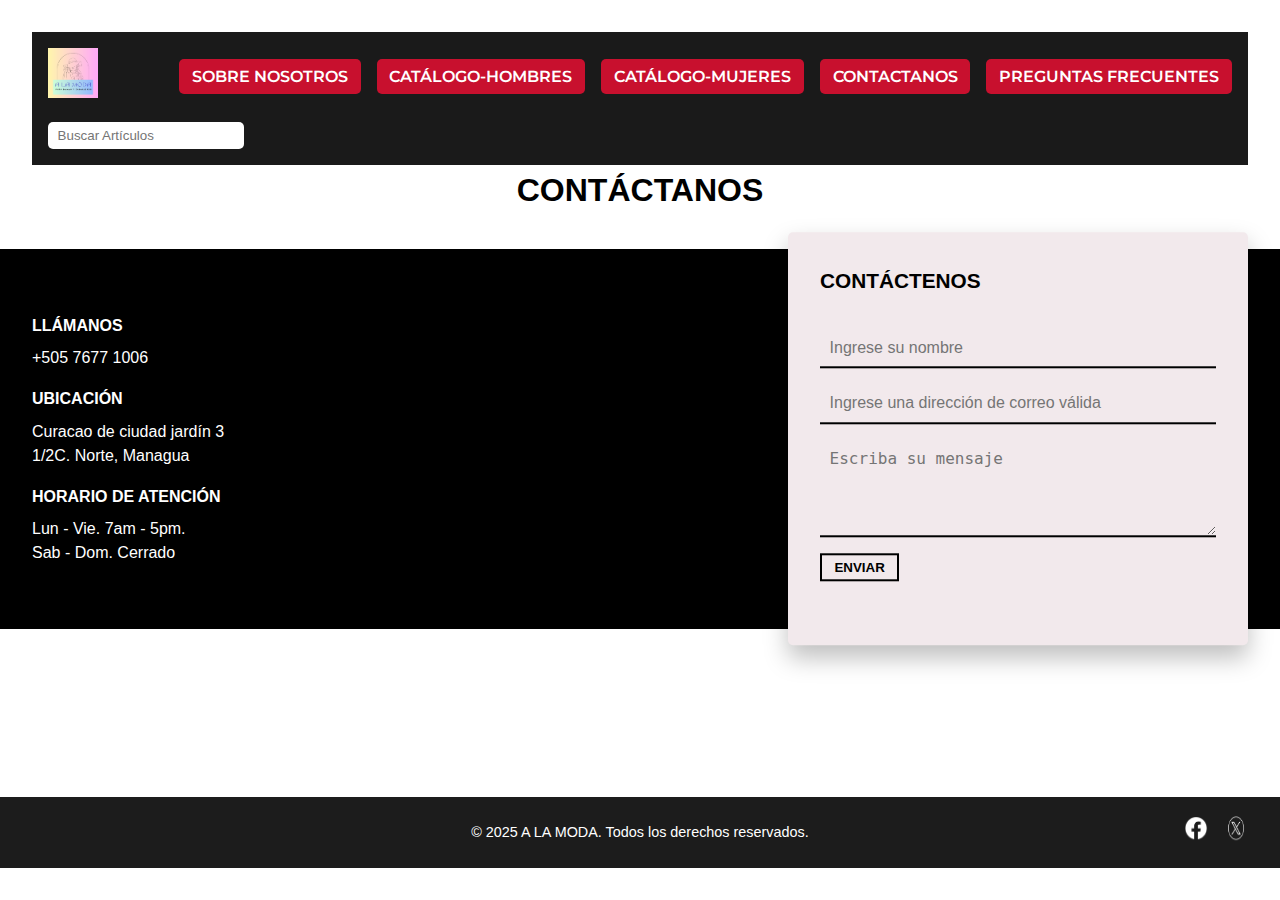
<file: Contacto.html>
<!DOCTYPE html>
<html lang="es">
<head>
    <meta charset="UTF-8">
    <title>Contáctanos - A LA MODA</title>
    <meta name="viewport" content="width=device-width, initial-scale=1.0">
    <link href="https://fonts.googleapis.com/css2?family=Playfair+Display:wght@400;700&family=Montserrat:wght@300;600&display=swap" rel="stylesheet">
        <link rel="stylesheet" href="./StyleD/index.css">

    <link rel="stylesheet" href="StyleD/contacto.css">
</head>
<body>
    <header>
        <nav class="navbar">
            <div class="logo"><a href="./index.html"><img src="RecursosD/Logotipo para Tienda de Ropa Elegante Blanco y Negro.png" alt="A LA MODA"></a></div>
            <ul class="nav-links">
                <li><a href="./sobreNosotros.html">SOBRE NOSOTROS</a></li>
                <li><a href="/pagina1.html">CATÁLOGO-HOMBRES</a></li>
                <li><a href="./pagina4.html">CATÁLOGO-MUJERES</a></li>
                <li><a href="./Contacto.html">CONTACTANOS</a></li>
                <li><a href="./preguntasFrec.html">PREGUNTAS FRECUENTES</a></li>
            </ul>
             <button class="menu-toggle" aria-label="Abrir menú">&#9776;</button>
            <div class="search-box">
                <input type="text" placeholder="Buscar Artículos">
            </div>
        </nav>
    </header>
    <main>
    <section class="contacto">
        <h2 class="titulo">CONTÁCTANOS</h2>

        <div class="contenedor-contacto">
            <div class="info">
                <h3>LLÁMANOS</h3>
                <p>+505 7677 1006</p>

                <h3>UBICACIÓN</h3>
                <p>Curacao de ciudad jardín 3<br>1/2C. Norte, Managua</p>

                <h3>Horario de atención</h3>
                <p>Lun - Vie. 7am - 5pm.<br>Sab - Dom. Cerrado</p>
            </div>

            <div class="formulario">
                <h3>CONTÁCTENOS</h3>
                <form id="formContacto">
                    <input type="text" id="nombre" placeholder="Ingrese su nombre" required>
                    <input type="email" id="correo" placeholder="Ingrese una dirección de correo válida" required>
                    <textarea id="mensaje" rows="4" placeholder="Escriba su mensaje" required></textarea>
                    <button type="submit">ENVIAR</button>
                </form>
                <p id="respuesta"></p>
            </div>
        </div>
    </section>
     </main>
<footer class="footer">
  <p>© 2025 A LA MODA. Todos los derechos reservados.</p>
  <div class="social-icons">
    <a href="#"><img src="RecursosD/facebook.jpg" alt="Facebook" /></a>
    <a href="#"><img src="RecursosD/twitter.jpg" alt="Twitter" /></a>
  </div>
</footer>


    <script>    
    const toggleButton = document.querySelector(".menu-toggle");
    const navLinks = document.querySelector(".nav-links");

    toggleButton.addEventListener("click", () => {
        navLinks.classList.toggle("active");
    });

    // Cerrar menú al hacer clic en un enlace (en móviles)
    navLinks.querySelectorAll("a").forEach(link => {
        link.addEventListener("click", () => {
            navLinks.classList.remove("active");
        });
    });
</script>
</body>
</html>
</file>
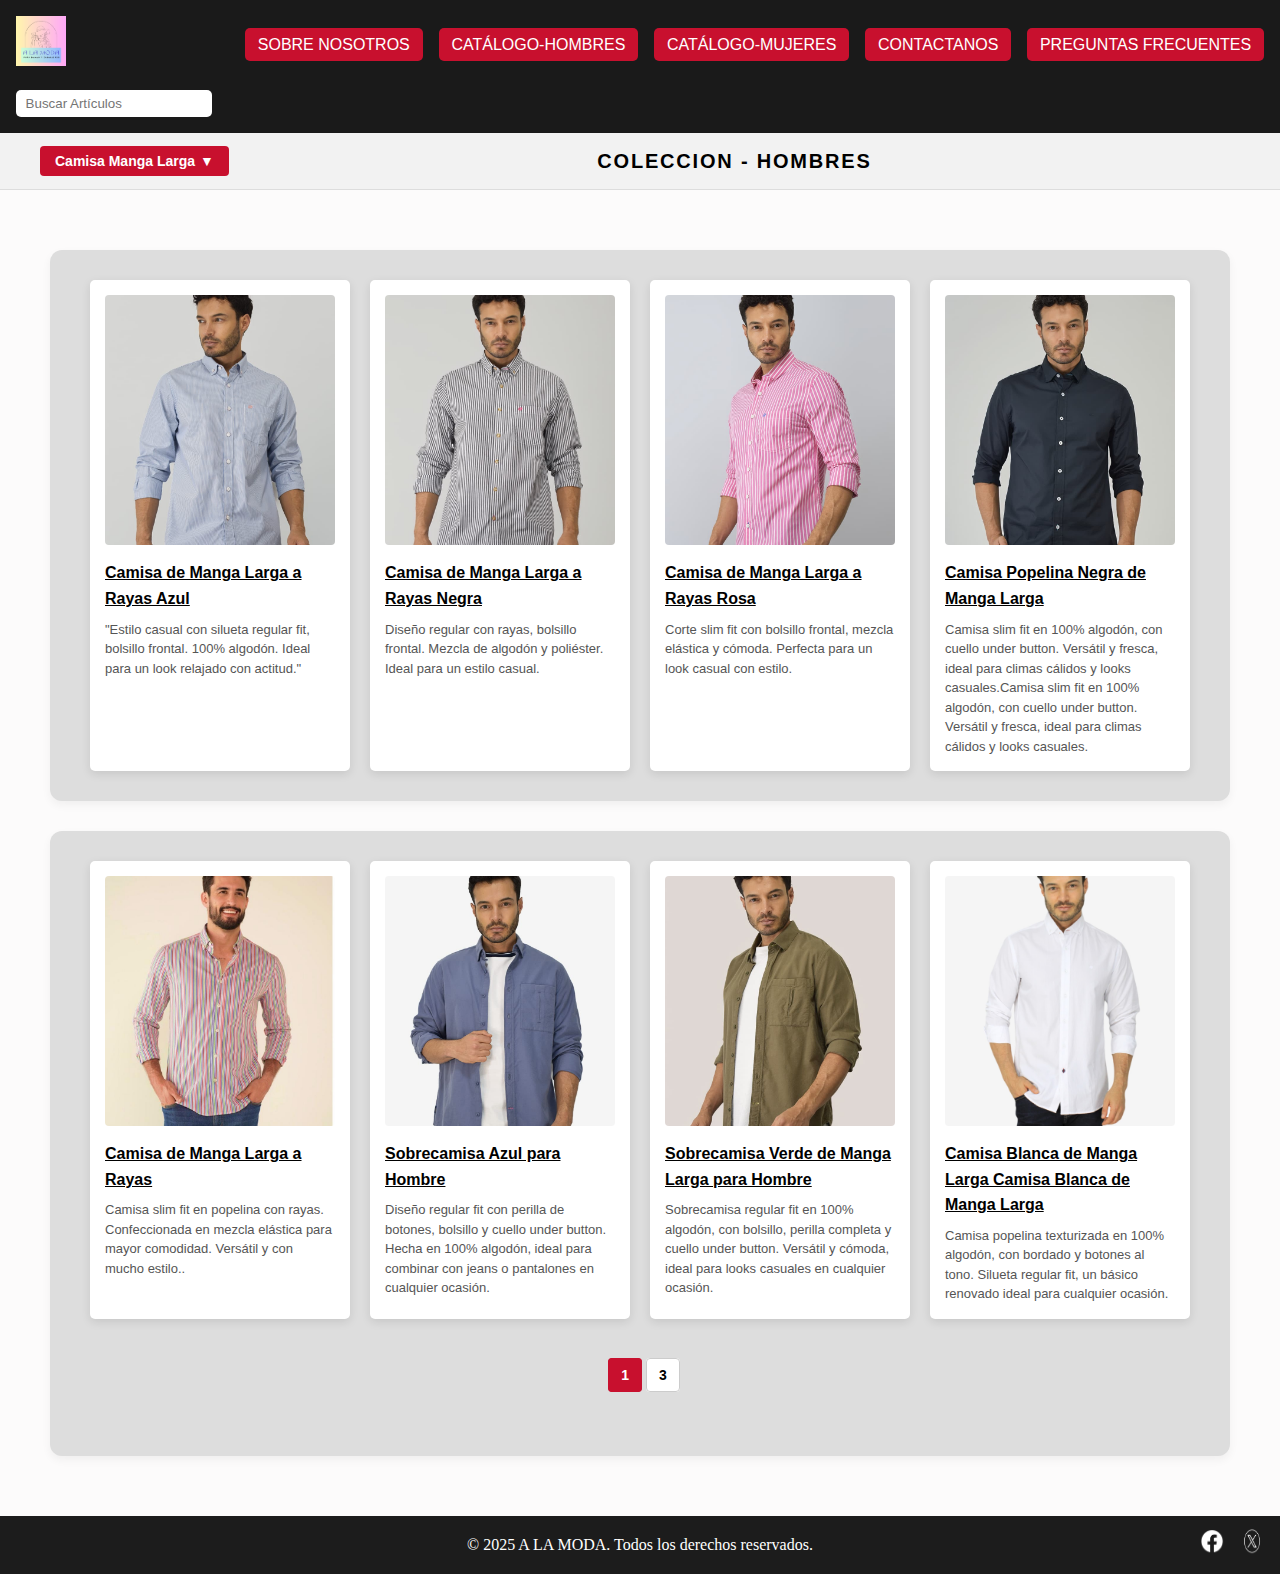
<file: pagina1.html>
<!DOCTYPE html>
<html lang="es">
<head>
    <meta charset="UTF-8">
    <meta name="viewport" content="width=device-width, initial-scale=1.0">
    <title>Colección - Hombres</title>
    <link rel="stylesheet" href="StyleY/yessneri.css">
        <link rel="stylesheet" href="StyleD/index.css">
</head>
<body>
    <header>
         <nav class="navbar">
            <div class="logo"><a href="./index.html"><img src="RecursosD/Logotipo para Tienda de Ropa Elegante Blanco y Negro.png" alt="A LA MODA"></a></div>
            <ul class="nav-links">
                <li><a href="./sobreNosotros.html">SOBRE NOSOTROS</a></li>
                <li><a href="./pagina1.html">CATÁLOGO-HOMBRES</a></li>
                <li><a href="./pagina4.html">CATÁLOGO-MUJERES</a></li>
                <li><a href="Contacto.html">CONTACTANOS</a></li>
                <li><a href="./preguntasFrec.html">PREGUNTAS FRECUENTES</a></li>
            </ul>
            <button class="menu-toggle" aria-label="Abrir menú">☰</button>
             <button class="menu-toggle" aria-label="Abrir menú">&#9776;</button>
            <div class="search-box">
                <input type="text" placeholder="Buscar Artículos">
            </div>
        </nav>
    </header>

       <div class="header">
    <div class="category-dropdown">
        <button class="dropdown-button" id="dropdownToggle"> Camisa Manga Larga<span>&#9660;</span></button>
        <div class="dropdown-content" id="dropdownMenu">
            <a href="pagina2.html">Camisa Manga Corta</a>
            <a href="pagina3.html">Pantalones De Hombres</a>
            <a href="pagina4.html">Camisa Manga Larga</a>
            <a href="pagina5.html">Camisa Manga Corta</a>
            <a href="pagina6.html">Pantalones de Mujer</a>
        </div>
    </div>
    <div class="header-title-wrapper">
        <div class="title">COLECCION - HOMBRES</div>
    </div>
</div>
    <div class="grey-section"></div>

    <div class="main-content-wrapper">
        <div class="container">

            <div class="cuadro">
                <div class="product-card blouse-vintage">
                    <div class="product-image">
                        <img src="recursos -Y/a1542dc7c148a676faaa41a5c35c2cfabe4a2ddf.jpg" alt="Blusa Vintage Estampada de Manga Abullonada">
                    </div>
                    <div class="product-info">
                        <u><div class="product-title">Camisa de Manga Larga a Rayas Azul</div></u>
                        <div class="product-description">
                            "Estilo casual con silueta regular fit, bolsillo frontal. 100% algodón. Ideal para un look relajado con actitud."
                        </div>
                    </div>
                </div>

                <div class="product-card blouse-offshoulder">
                    <div class="product-image">
                        <img src="recursos -Y/2b82961194fc7d53e42bf4986f8985f7f4082d96.jpg" alt="Blusa Café de Hombro Descubierto">
                    </div>
                    <div class="product-info">
                        <u><div class="product-title">Camisa de Manga Larga a Rayas Negra</div></u>
                        <div class="product-description">
                            Diseño regular con rayas, bolsillo frontal. Mezcla de algodón y poliéster. Ideal para un estilo casual.
                        </div>
                    </div>
                </div>

                <div class="product-card blouse-white-corset">
                    <div class="product-image">
                        <img src="recursos -Y/bc4c01d7579e146573f5af20a54188c1e79517a5.jpg" alt="Blusa Blanca Tipo Corset">
                    </div>
                    <div class="product-info">
                        <u><div class="product-title">Camisa de Manga Larga a Rayas Rosa</div></u>
                        <div class="product-description">
                           Corte slim fit con bolsillo frontal, mezcla elástica y cómoda. Perfecta para un look casual con estilo.
                        </div>
                    </div>
                </div>

                <div class="product-card blouse-floral-bell">
                    <div class="product-image">
                        <img src="recursos -Y/d5a0507a87c08eb4ffbb8e121f71d63562c67bf8.jpg" alt="Blusa Floral de Manga Acampanada">
                    </div>
                    <div class="product-info">
                        <u><div class="product-title">Camisa Popelina Negra de Manga Larga</div></u>
                        <div class="product-description">
                        Camisa slim fit en 100% algodón, con cuello under button. Versátil y fresca, ideal para climas cálidos y looks casuales.Camisa slim fit en 100% algodón, 
                        con cuello under button. Versátil y fresca, ideal para climas cálidos y looks casuales.
                        </div>
                    </div>
                </div>
            </div>

            <div class="cuadro">
                <div class="product-card blouse-white-embroidered">
                    <div class="product-image">
                        <img src="recursos -Y/camisa4.jpg" alt="Blusa Blanca con estampado floral">
                    </div> 
                    <div class="product-info">
                        <u><div class="product-title">Camisa de Manga Larga a Rayas </div></u>
                        <div class="product-description">
                            Camisa slim fit en popelina con rayas. Confeccionada en mezcla elástica para mayor comodidad. Versátil y con mucho estilo..
                        </div>
                    </div>
                </div>

                <div class="product-card blouse-lace-vneck">
                    <div class="product-image">
                        <img src="recursos -Y/a56299833bec6bc749da90502678f884cdb1b7f6.jpg" alt="Blusa de encaje sólido con escote en V y mangas largas">
                    </div>
                    <div class="product-info">
                        <u><div class="product-title">Sobrecamisa Azul para Hombre</div></u>
                        <div class="product-description">
                            Diseño regular fit con perilla de botones, bolsillo y cuello under button. Hecha en 100% algodón, ideal para combinar con jeans o pantalones en cualquier ocasión.
                        </div>
                    </div>
                </div>

                <div class="product-card blouse-black-embroidered">
                    <div class="product-image">
                        <img src="recursos -Y/4de59833b91f1fbba9d92c4d793fb8eb4ff0680c.jpg" alt="Blusa femenina con mangas abullonadas, cuello redondo y detalles en encaje">
                    </div>
                    <div class="product-info">
                        <u><div class="product-title">Sobrecamisa Verde de Manga Larga para Hombre</div></u>
                        <div class="product-description">
                            Sobrecamisa regular fit en 100% algodón, con bolsillo, perilla completa y cuello under button. Versátil y cómoda, ideal para looks casuales en cualquier ocasión.
                        </div>
                    </div>
                </div>

                <div class="product-card blouse-blue-ruffle">
                    <div class="product-image">
                        <img src="recursos -Y/5610d7df03b950fb13e7c82622aac2cbffbf0430.jpg" alt="Blusa azul con vuelos de 100% poliéster súper elástico">
                    </div>
                    <div class="product-info">
                        <u><div class="product-title">Camisa Blanca de Manga Larga Camisa Blanca de Manga Larga </div></u>
                        <div class="product-description">
                            Camisa popelina texturizada en 100% algodón, con bordado y botones al tono. Silueta regular fit, un básico renovado ideal para cualquier ocasión.
                        </div>
                    </div>
                </div>
         <footer class="footer-top">
        <div class="grey-section"></div>
        <div class="pagination">
        <span class="active">1</span>
        <span>3</span>
        </div>
    </footer>
            </div>
        </div>
    </div>

    <footer class="footer-bottom">
        <p>© 2025 A LA MODA. Todos los derechos reservados.</p>
        <div class="social-icons">
            <a href="#"><img src="recursos -Y/facebook.jpg" alt="Facebook" /></a>
            <a href="#"><img src="recursos -Y/twitter.jpg" alt="Twitter" /></a>
        </div>
    </footer>
    <script>    
    const toggleButton = document.querySelector(".menu-toggle");
    const navLinks = document.querySelector(".nav-links");

    toggleButton.addEventListener("click", () => {
        navLinks.classList.toggle("active");
    });

    // Cerrar menú al hacer clic en un enlace (en móviles)
    navLinks.querySelectorAll("a").forEach(link => {
        link.addEventListener("click", () => {
            navLinks.classList.remove("active");
        });
    });
</script>
</body>
</html>
</file>
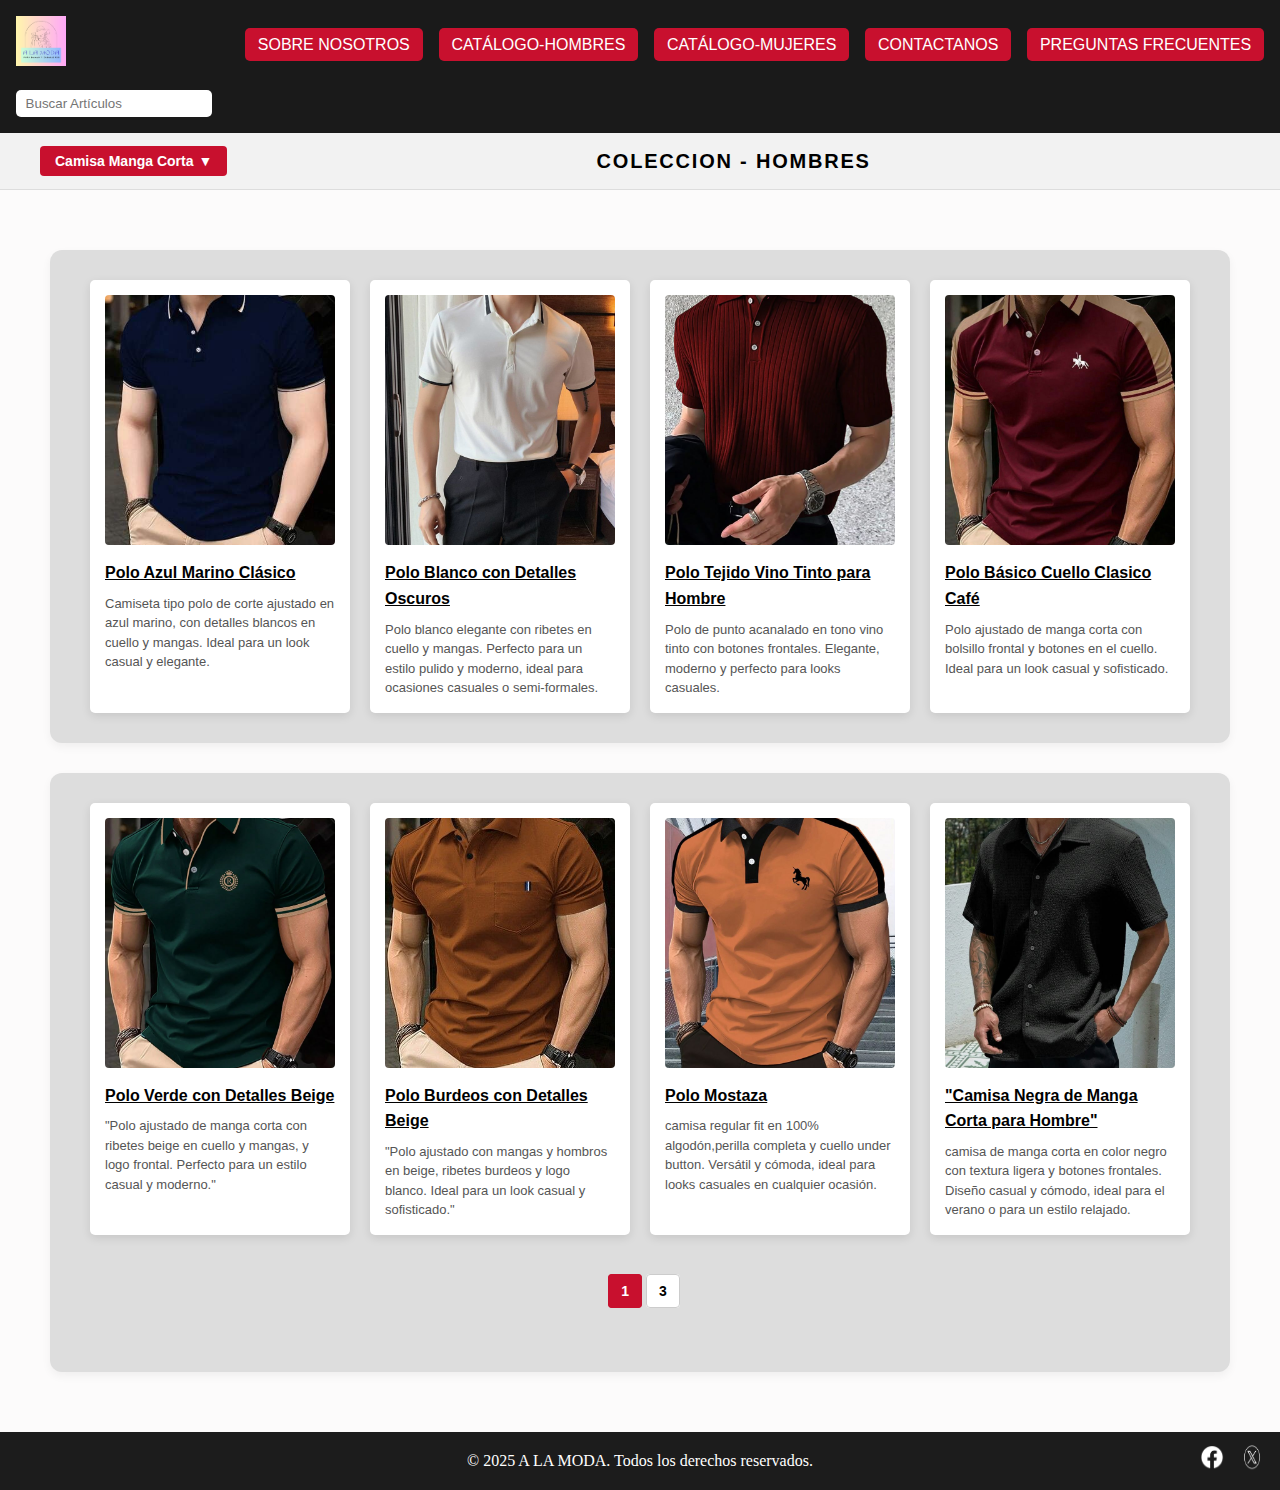
<file: pagina2.html>
<!DOCTYPE html>
<html lang="es">
<head>
    <meta charset="UTF-8">
    <meta name="viewport" content="width=device-width, initial-scale=1.0">
    <title>Colección - Hombres</title>
    <link rel="stylesheet" href="StyleY/yessneri.css">
        <link rel="stylesheet" href="StyleD/index.css">
</head>
<body>
    <header>
         <nav class="navbar">
            <div class="logo"><a href="./index.html"><img src="RecursosD/Logotipo para Tienda de Ropa Elegante Blanco y Negro.png" alt="A LA MODA"></a></div>
            <ul class="nav-links">
                <li><a href="./sobreNosotros.html">SOBRE NOSOTROS</a></li>
                <li><a href="./pagina1.html">CATÁLOGO-HOMBRES</a></li>
                <li><a href="./pagina4.html">CATÁLOGO-MUJERES</a></li>
                <li><a href="Contacto.html">CONTACTANOS</a></li>
                <li><a href="./preguntasFrec.html">PREGUNTAS FRECUENTES</a></li>
            </ul>
            <button class="menu-toggle" aria-label="Abrir menú">☰</button>
             <button class="menu-toggle" aria-label="Abrir menú">&#9776;</button>
            <div class="search-box">
                <input type="text" placeholder="Buscar Artículos">
            </div>
        </nav>
    </header>

    <div class="header">
    <div class="category-dropdown">
        <button class="dropdown-button" id="dropdownToggle"> Camisa Manga Corta<span>&#9660;</span></button>
        <div class="dropdown-content" id="dropdownMenu">
            <a href="pagina1.html">Camisas Mangas Largas</a>
            <a href="pagina3.html">Pantalones De Hombres</a>
            <a href="pagina4.html">Camisa Manga Larga</a>
            <a href="pagina5.html">Camisa Manga Corta</a>
            <a href="pagina6.html">Pantalones de Mujer</a>
        </div>
    </div>
    <div class="header-title-wrapper">
        <div class="title">COLECCION - HOMBRES</div>
    </div>
</div>

    <div class="grey-section"></div>

    <div class="main-content-wrapper">
        <div class="container">

            <div class="cuadro">
                <div class="product-card blouse-vintage">
                    <div class="product-image">
                        <img src="recursos -Y/a0d02be0664522eaf42252d8ec531034bbdd3740.jpg" alt="Blusa Vintage Estampada de Manga Abullonada">
                    </div>
                    <div class="product-info">
                        <u><div class="product-title">Polo Azul Marino Clásico </div></u>
                        <div class="product-description">
                            Camiseta tipo polo de corte ajustado en azul marino, con detalles blancos en cuello y mangas. Ideal para un look casual y elegante.
                        </div>
                    </div>
                </div>

                <div class="product-card blouse-offshoulder">
                    <div class="product-image">
                        <img src="recursos -Y/69fd84a7cc450d0e6cabcd36bd42a37da72d421b.jpg" alt="Blusa Café de Hombro Descubierto">
                    </div>
                    <div class="product-info">
                        <u><div class="product-title">Polo Blanco con Detalles Oscuros</div></u>
                        <div class="product-description">
                             Polo blanco elegante con ribetes en cuello y mangas. Perfecto para un estilo pulido y moderno, ideal para ocasiones casuales o semi-formales.
                        </div>
                    </div>
                </div>

                <div class="product-card blouse-white-corset">
                    <div class="product-image">
                        <img src="recursos -Y/30f80882066e492e77e3264234eda3f7bc1b0b85.jpg" alt="Blusa Blanca Tipo Corset">
                    </div>
                    <div class="product-info">
                        <u><div class="product-title">Polo Tejido Vino Tinto para Hombre</div></u>
                        <div class="product-description">
                            Polo de punto acanalado en tono vino tinto con botones frontales. Elegante, moderno y perfecto para looks casuales.
                        </div>
                    </div>
                </div>

                <div class="product-card blouse-floral-bell">
                    <div class="product-image">
                        <img src="recursos -Y/f30932f49aec2bde611a88aff2490125b9ab96ba.jpg" alt="Blusa Floral de Manga Acampanada">
                    </div>
                    <div class="product-info">
                        <u><div class="product-title">Polo Básico Cuello Clasico Café</div></u>
                        <div class="product-description">
                            Polo ajustado de manga corta con bolsillo frontal y botones en el cuello. Ideal para un look casual y sofisticado.
                        </div>
                    </div>
                </div>
            </div>

            <div class="cuadro">
                <div class="product-card blouse-white-embroidered">
                    <div class="product-image">
                        <img src="recursos -Y/c6517ea47a04deb5c8ab98da650b7545722c204c.jpg" alt="Blusa Blanca con estampado floral">
                    </div>
                    <div class="product-info">
                        <u><div class="product-title">Polo Verde con Detalles Beige</div></u>
                        <div class="product-description">
                            "Polo ajustado de manga corta con ribetes beige en cuello y mangas, y logo frontal. Perfecto para un estilo casual y moderno."
                        </div>
                    </div>
                </div>

                <div class="product-card blouse-lace-vneck">
                    <div class="product-image">
                        <img src="recursos -Y/5da00130811ef41652f2f811c35f4599d627db89.jpg" alt="Blusa de encaje sólido con escote en V y mangas largas">
                    </div>
                    <div class="product-info">
                        <u><div class="product-title">Polo Burdeos con Detalles Beige</div></u>
                        <div class="product-description">
                            "Polo ajustado con mangas y hombros en  beige, ribetes burdeos y logo blanco. Ideal para un look casual y sofisticado."
                        </div>
                    </div>
                </div>

                <div class="product-card blouse-black-embroidered">
                    <div class="product-image">
                        <img src="recursos -Y/451e286025cc186ac68a87b279017fa655b80a6b.jpg" alt="Blusa femenina con mangas abullonadas, cuello redondo y detalles en encaje">
                    </div>
                    <div class="product-info">
                        <u><div class="product-title">Polo Mostaza</div></u>
                        <div class="product-description">
                              camisa regular fit en 100% algodón,perilla completa y cuello under button. Versátil y cómoda, ideal para looks casuales en cualquier ocasión.
                        </div>
                    </div>
                </div>

                <div class="product-card blouse-blue-ruffle">
                    <div class="product-image">
                        <img src="recursos -Y/camisa8.jpg" alt="Blusa azul con vuelos de 100% poliéster súper elástico">
                    </div>
                    <div class="product-info">
                        <u><div class="product-title">"Camisa Negra de Manga Corta para Hombre"</div></u>
                        <div class="product-description">
                           camisa de manga corta en color negro con textura ligera y botones frontales. Diseño casual y cómodo, ideal para el verano o para un estilo relajado. 
                        </div>
                    </div>
                </div>
         <footer class="footer-top">
        <div class="grey-section"></div>
        <div class="pagination">
        <span class="active">1</span>
        <span>3</span>
        </div>
    </footer>
            </div>
        </div>
    </div>

    <footer class="footer-bottom">
        <p>© 2025 A LA MODA. Todos los derechos reservados.</p>
        <div class="social-icons">
            <a href="#"><img src="recursos -Y/facebook.jpg" alt="Facebook" /></a>
            <a href="#"><img src="recursos -Y/twitter.jpg" alt="Twitter" /></a>
        </div>
    </footer>
    <script>    
    const toggleButton = document.querySelector(".menu-toggle");
    const navLinks = document.querySelector(".nav-links");

    toggleButton.addEventListener("click", () => {
        navLinks.classList.toggle("active");
    });

    // Cerrar menú al hacer clic en un enlace (en móviles)
    navLinks.querySelectorAll("a").forEach(link => {
        link.addEventListener("click", () => {
            navLinks.classList.remove("active");
        });
    });
</script>

</body>
</html>
</file>
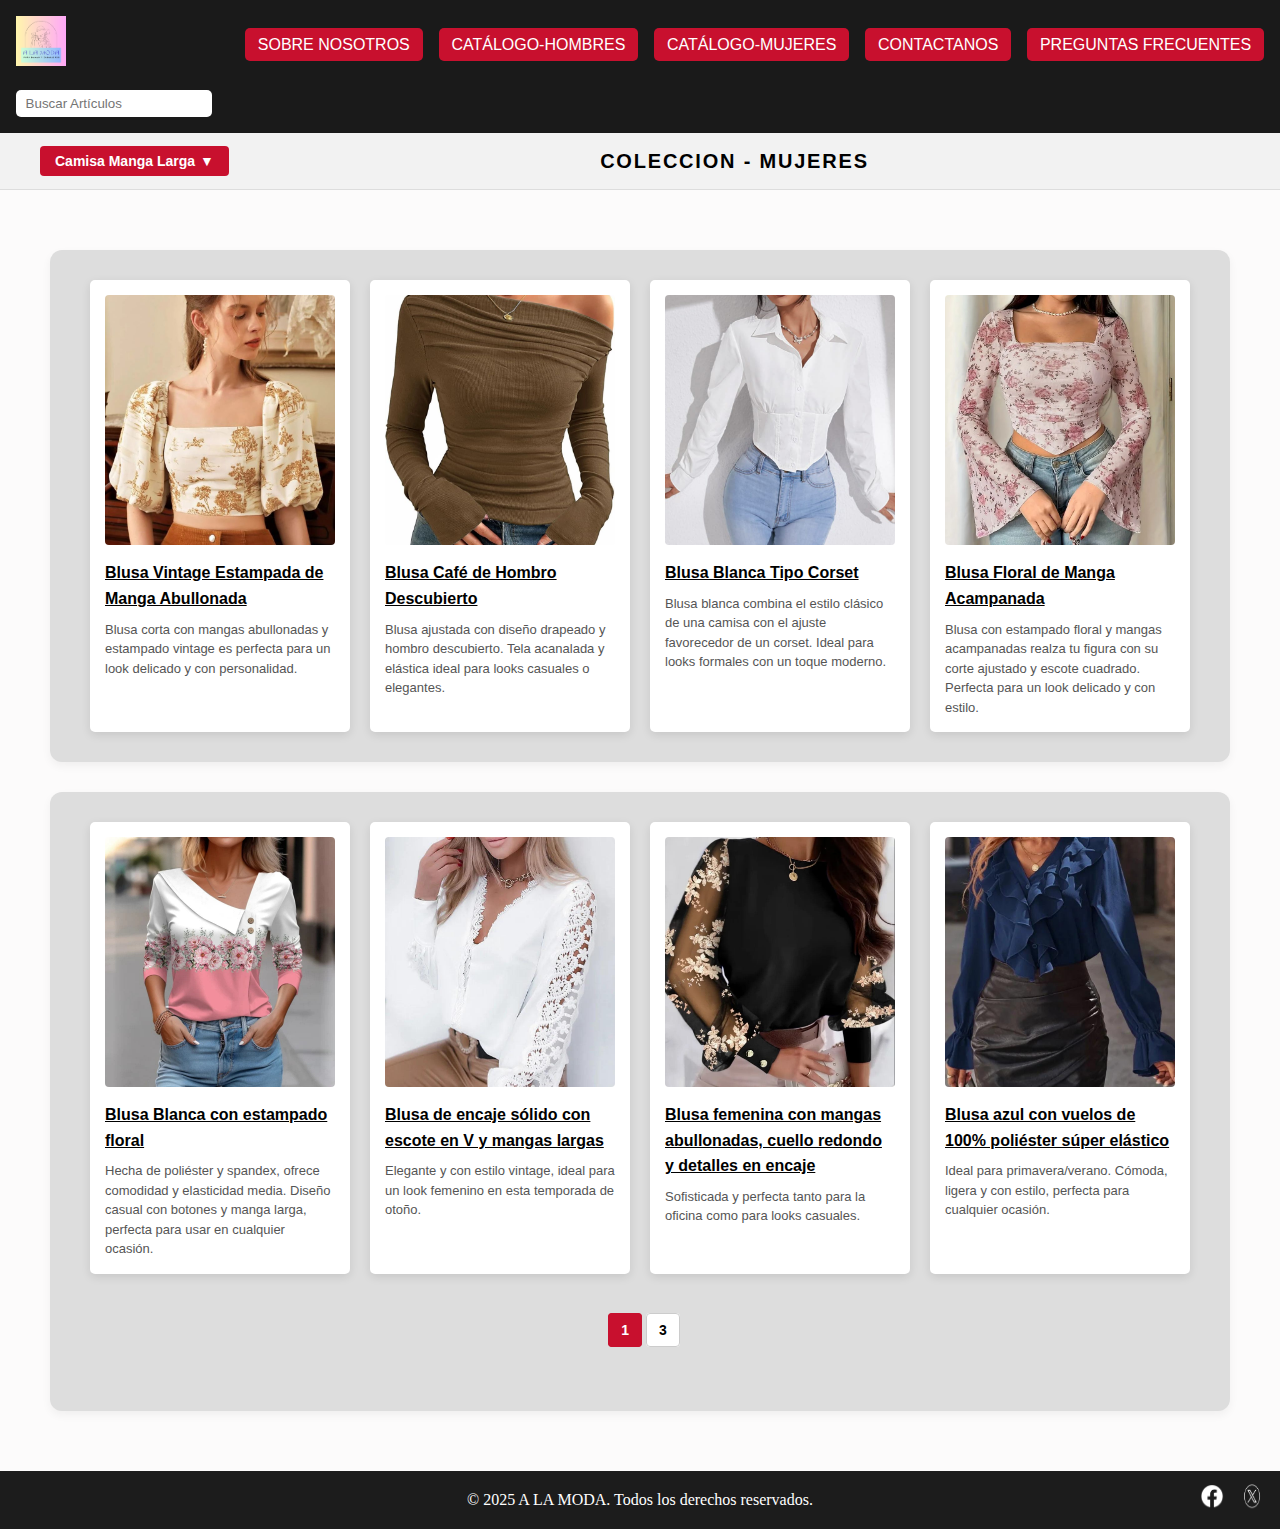
<file: pagina4.html>
<!DOCTYPE html>
<html lang="es">
<head>
    <meta charset="UTF-8">
    <meta name="viewport" content="width=device-width, initial-scale=1.0">
    <title>Colección - Mujeres</title>
    <link rel="stylesheet" href="StyleY/yessneri.css">
        <link rel="stylesheet" href="StyleD/index.css">
</head>
<body>
    <header>
         <nav class="navbar">
            <div class="logo"><a href="./index.html"><img src="RecursosD/Logotipo para Tienda de Ropa Elegante Blanco y Negro.png" alt="A LA MODA"></a></div>
            <ul class="nav-links">
                <li><a href="./sobreNosotros.html">SOBRE NOSOTROS</a></li>
                <li><a href="./pagina1.html">CATÁLOGO-HOMBRES</a></li>
                <li><a href="./pagina4.html">CATÁLOGO-MUJERES</a></li>
                <li><a href="Contacto.html">CONTACTANOS</a></li>
                <li><a href="./preguntasFrec.html">PREGUNTAS FRECUENTES</a></li>
            </ul>
            <button class="menu-toggle" aria-label="Abrir menú">☰</button>
            <div class="search-box">
                <input type="text" placeholder="Buscar Artículos">
            </div>
        </nav>
    </header>
 <div class="header">
    <div class="category-dropdown">
        <button class="dropdown-button" id="dropdownToggle"> Camisa Manga Larga<span>&#9660;</span></button>
        <div class="dropdown-content" id="dropdownMenu">
            <a href="pagina1.html">Camisas Mangas Largas</a>
            <a href="pagina2.html">Camisa Manga Corta</a>
            <a href="pagina3.html">Pantalones De Hombres</a>
            <a href="pagina5.html">Camisa Manga Corta</a>
            <a href="pagina6.html">Pantalones de Mujer</a>
        </div>
    </div>
    <div class="header-title-wrapper">
        <div class="title">COLECCION - MUJERES</div>
    </div>
</div>

    <div class="grey-section"></div>

    <div class="main-content-wrapper">
        <div class="container">

            <div class="cuadro">
                <div class="product-card blouse-vintage">
                    <div class="product-image">
                        <img src="recursos -Y/676e2eb1813dc62b0e1b7a826ce5835d25ca39c8 (1).jpg" alt="Blusa Vintage Estampada de Manga Abullonada">
                    </div>
                    <div class="product-info">
                        <u><div class="product-title">Blusa Vintage Estampada de Manga Abullonada</div></u>
                        <div class="product-description">
                            Blusa corta con mangas abullonadas y estampado vintage es perfecta para un look delicado y con personalidad.
                        </div>
                    </div>
                </div>

                <div class="product-card blouse-offshoulder">
                    <div class="product-image">
                        <img src="recursos -Y/8860cedf21ad07c67f246b6d100aa3103c7f863d.jpg" alt="Blusa Café de Hombro Descubierto">
                    </div>
                    <div class="product-info">
                        <u><div class="product-title">Blusa Café de Hombro Descubierto</div></u>
                        <div class="product-description">
                            Blusa ajustada con diseño drapeado y hombro descubierto. Tela acanalada y elástica ideal para looks casuales o elegantes.
                        </div>
                    </div>
                </div>

                <div class="product-card blouse-white-corset">
                    <div class="product-image">
                        <img src="recursos -Y/93eeed7bf6d8135997ed92b3a2f1666d7a49c0a1.jpg" alt="Blusa Blanca Tipo Corset">
                    </div>
                    <div class="product-info">
                        <u><div class="product-title">Blusa Blanca Tipo Corset</div></u>
                        <div class="product-description">
                            Blusa blanca combina el estilo clásico de una camisa con el ajuste favorecedor de un corset. Ideal para looks formales con un toque moderno.
                        </div>
                    </div>
                </div>

                <div class="product-card blouse-floral-bell">
                    <div class="product-image">
                        <img src="recursos -Y/013d0565d4fd22a6bb75a2e4c1aa1cd9f29c077f.jpg" alt="Blusa Floral de Manga Acampanada">
                    </div>
                    <div class="product-info">
                        <u><div class="product-title">Blusa Floral de Manga Acampanada</div></u>
                        <div class="product-description">
                            Blusa con estampado floral y mangas acampanadas realza tu figura con su corte ajustado y escote cuadrado. Perfecta para un look delicado y con estilo.
                        </div>
                    </div>
                </div>
            </div>

            <div class="cuadro">
                <div class="product-card blouse-white-embroidered">
                    <div class="product-image">
                        <img src="recursos -Y/749f1061ecb1c419e9e79544c55aab502b215885.jpg" alt="Blusa Blanca con estampado floral">
                    </div>
                    <div class="product-info">
                        <u><div class="product-title">Blusa Blanca con estampado floral</div></u>
                        <div class="product-description">
                            Hecha de poliéster y spandex, ofrece comodidad y elasticidad media. Diseño casual con botones y manga larga, perfecta para usar en cualquier ocasión.
                        </div>
                    </div>
                </div>

                <div class="product-card blouse-lace-vneck">
                    <div class="product-image">
                        <img src="recursos -Y/e6985feb2ffcf45140655215bc6d63a8c9a07e8b.jpg" alt="Blusa de encaje sólido con escote en V y mangas largas">
                    </div>
                    <div class="product-info">
                        <u><div class="product-title">Blusa de encaje sólido con escote en V y mangas largas</div></u>
                        <div class="product-description">
                            Elegante y con estilo vintage, ideal para un look femenino en esta temporada de otoño.
                        </div>
                    </div>
                </div>

                <div class="product-card blouse-black-embroidered">
                    <div class="product-image">
                        <img src="recursos -Y/449d8c6c81b268455c9947cf112402fb43bf4f86.jpg" alt="Blusa femenina con mangas abullonadas, cuello redondo y detalles en encaje">
                    </div>
                    <div class="product-info">
                        <u><div class="product-title">Blusa femenina con mangas abullonadas, cuello redondo y detalles en encaje</div></u>
                        <div class="product-description">
                            Sofisticada y perfecta tanto para la oficina como para looks casuales.
                        </div>
                    </div>
                </div>

                <div class="product-card blouse-blue-ruffle">
                    <div class="product-image">
                        <img src="recursos -Y/0dcd42fb034eee4086a682485ac817d1fdd8a1b9.jpg" alt="Blusa azul con vuelos de 100% poliéster súper elástico">
                    </div>
                    <div class="product-info">
                        <u><div class="product-title">Blusa azul con vuelos de 100% poliéster súper elástico</div></u>
                        <div class="product-description">
                            Ideal para primavera/verano. Cómoda, ligera y con estilo, perfecta para cualquier ocasión.
                        </div>
                    </div>
                </div>
         <footer class="footer-top">
        <div class="grey-section"></div>
        <div class="pagination">
        <span class="active">1</span>
        <span>3</span>
        </div>
    </footer>
            </div>
        </div>
    </div>

    <footer class="footer-bottom">
        <p>© 2025 A LA MODA. Todos los derechos reservados.</p>
        <div class="social-icons">
            <a href="#"><img src="recursos -Y/facebook.jpg" alt="Facebook" /></a>
            <a href="#"><img src="recursos -Y/twitter.jpg" alt="Twitter" /></a>
        </div>
    </footer>
    <script>    
    const toggleButton = document.querySelector(".menu-toggle");
    const navLinks = document.querySelector(".nav-links");

    toggleButton.addEventListener("click", () => {
        navLinks.classList.toggle("active");
    });

    // Cerrar menú al hacer clic en un enlace (en móviles)
    navLinks.querySelectorAll("a").forEach(link => {
        link.addEventListener("click", () => {
            navLinks.classList.remove("active");
        });
    });
</script>
</body>
</html>
</file>
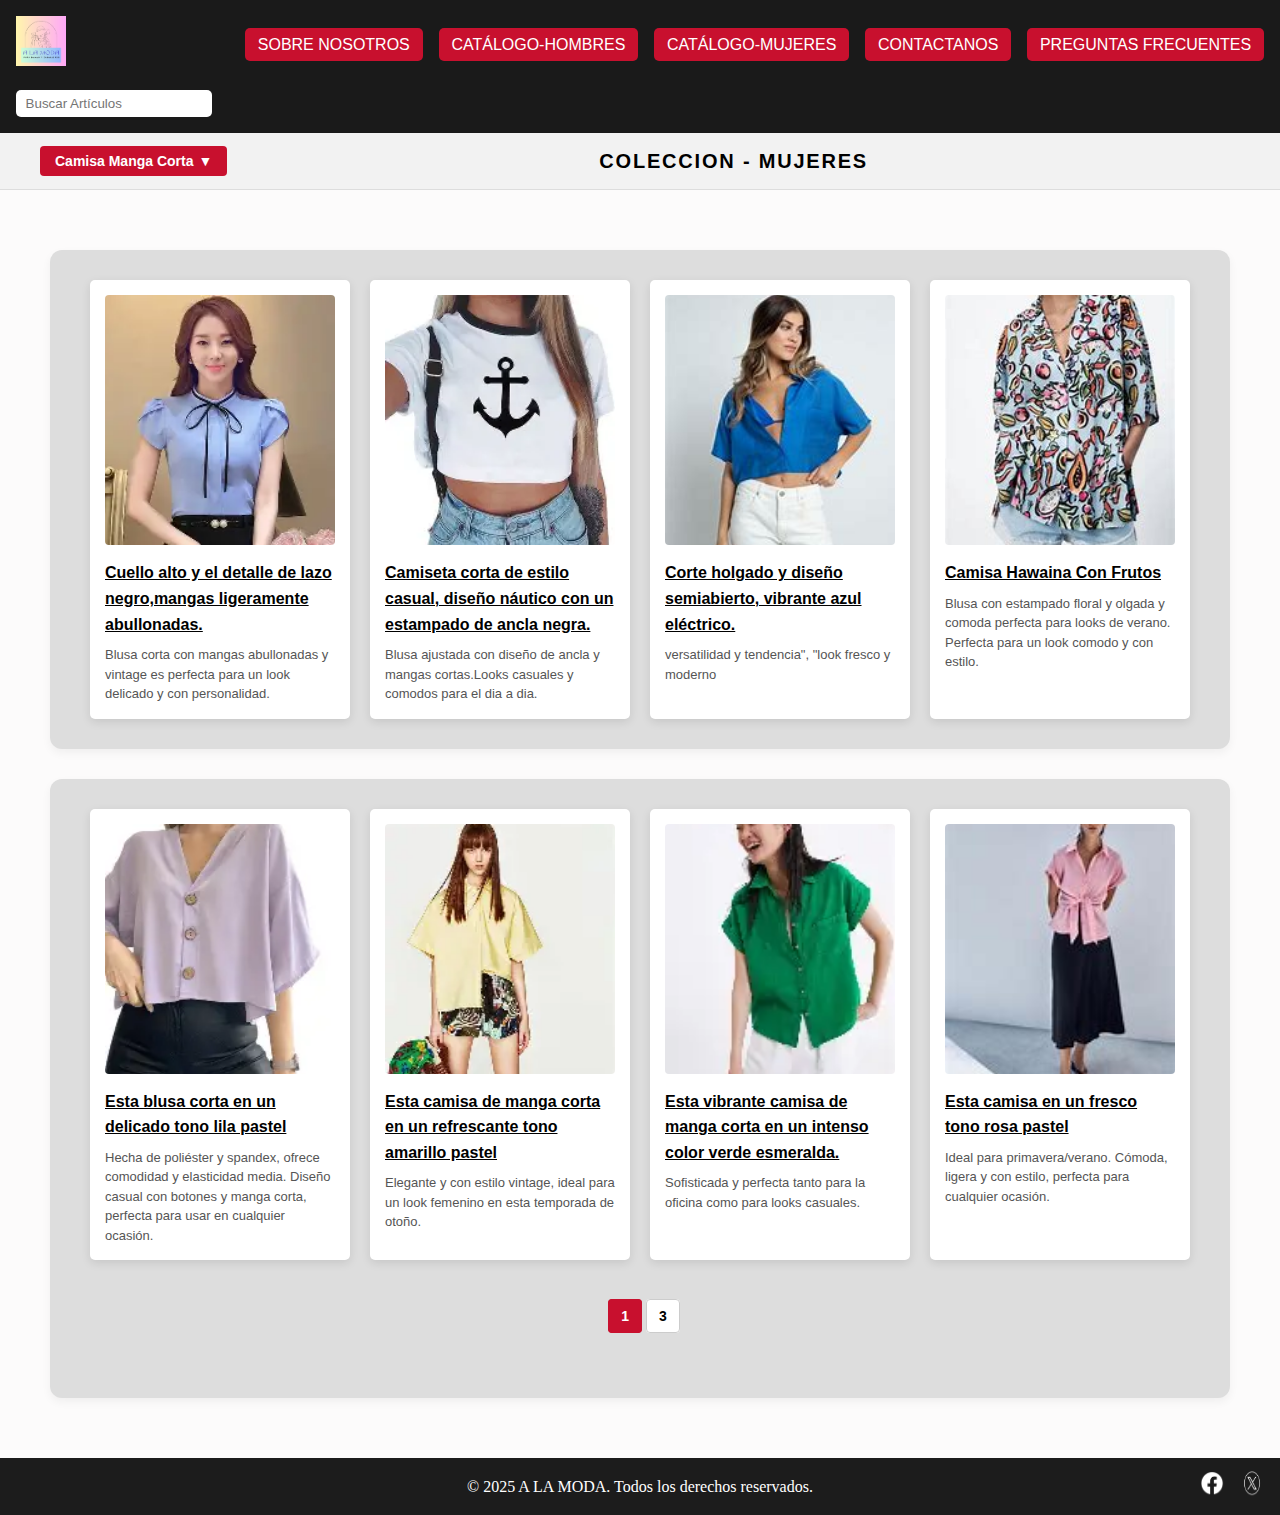
<file: pagina5.html>
<!DOCTYPE html>
<html lang="es">
<head>
    <meta charset="UTF-8">
    <meta name="viewport" content="width=device-width, initial-scale=1.0">
    <title>Colección - Mujeres</title>
    <link rel="stylesheet" href="StyleY/yessneri.css">
        <link rel="stylesheet" href="StyleD/index.css">
</head>
<body>
    <header>
         <nav class="navbar">
            <div class="logo"><a href="./index.html"><img src="RecursosD/Logotipo para Tienda de Ropa Elegante Blanco y Negro.png" alt="A LA MODA"></a></div>
            <ul class="nav-links">
                <li><a href="./sobreNosotros.html">SOBRE NOSOTROS</a></li>
                <li><a href="./pagina1.html">CATÁLOGO-HOMBRES</a></li>
                <li><a href="./pagina4.html">CATÁLOGO-MUJERES</a></li>
                <li><a href="Contacto.html">CONTACTANOS</a></li>
                <li><a href="./preguntasFrec.html">PREGUNTAS FRECUENTES</a></li>
            </ul>
            <button class="menu-toggle" aria-label="Abrir menú">☰</button>
            <div class="search-box">
                <input type="text" placeholder="Buscar Artículos">
            </div>
        </nav>
    </header>

    
       <div class="header">
    <div class="category-dropdown">
        <button class="dropdown-button" id="dropdownToggle"> Camisa Manga Corta<span>&#9660;</span></button>
        <div class="dropdown-content" id="dropdownMenu">
            <a href="pagina1.html">Camisas Mangas Largas</a>
            <a href="pagina2.html">Camisa Manga Corta</a>
            <a href="pagina3.html">Pantalones De Hombres</a>
            <a href="pagina4.html">Camisa Manga Larga</a>
            <a href="pagina6.html">Pantalones de Mujer</a>
        </div>
    </div>
    <div class="header-title-wrapper">
        <div class="title">COLECCION - MUJERES</div>
    </div>
</div>
    <div class="grey-section"></div>

    <div class="main-content-wrapper">
        <div class="container">

            <div class="cuadro">
                <div class="product-card blouse-vintage">
                    <div class="product-image">
                        <img src="recursos -Y/c42d1cfb4fc8250789c1939e26def274e4919bf7.png" alt="Blusa Vintage Estampada de Manga Abullonada">
                    </div>
                    <div class="product-info">
                        <u><div class="product-title">Cuello alto y el detalle de lazo negro,mangas ligeramente abullonadas.</div></u>
                        <div class="product-description">
                            Blusa corta con mangas abullonadas y vintage es perfecta para un look delicado y con personalidad.
                        </div>
                    </div>
                </div>

                <div class="product-card blouse-offshoulder">
                    <div class="product-image">
                        <img src="recursos -Y/0bf03a6107b1bc6d921bbe12739ee01ef3c3b20b.png" alt="Blusa Café de Hombro Descubierto">
                    </div>
                    <div class="product-info">
                        <u><div class="product-title">Camiseta corta de estilo casual, diseño náutico con un estampado de ancla negra.</div></u>
                        <div class="product-description">
                            Blusa ajustada con diseño de ancla y mangas cortas.Looks casuales y comodos para el dia a dia.
                        </div>
                    </div>
                </div>

                <div class="product-card blouse-white-corset">
                    <div class="product-image">
                        <img src="recursos -Y/2ed1882be26da894fb88fbb57b778b3889e72264.png" alt="Blusa Blanca Tipo Corset">
                    </div>
                    <div class="product-info">
                        <u><div class="product-title">Corte holgado y diseño semiabierto, vibrante azul eléctrico.</div></u>
                        <div class="product-description">
                            versatilidad y tendencia", "look fresco y moderno
                        </div>
                    </div>
                </div>

                <div class="product-card blouse-floral-bell">
                    <div class="product-image">
                        <img src="recursos -Y/cec677d968ae6a087ef5f2a29e2a0a9eecea27c5.png" alt="Blusa Floral de Manga Acampanada">
                    </div>
                    <div class="product-info">
                        <u><div class="product-title">Camisa Hawaina Con Frutos</div></u>
                        <div class="product-description">
                            Blusa con estampado floral y olgada y comoda perfecta para looks de verano. Perfecta para un look comodo y con estilo.
                        </div>
                    </div>
                </div>
            </div>

            <div class="cuadro">
                <div class="product-card blouse-white-embroidered">
                    <div class="product-image">
                        <img src="recursos -Y/27d3ba86a5834b78496d693db4a462b99541daf9.png" alt="Blusa Blanca con estampado floral">
                    </div>
                    <div class="product-info">
                        <u><div class="product-title">Esta blusa corta en un delicado tono lila pastel</div></u>
                        <div class="product-description">
                            Hecha de poliéster y spandex, ofrece comodidad y elasticidad media. Diseño casual con botones y manga corta, perfecta para usar en cualquier ocasión.
                        </div>
                    </div>
                </div>

                <div class="product-card blouse-lace-vneck">
                    <div class="product-image">
                        <img src="recursos -Y/b9bd3bfe141827dc14a874faa3e2db8b95cefb84.png" alt="Blusa de encaje sólido con escote en V y mangas largas">
                    </div>
                    <div class="product-info">
                        <u><div class="product-title">Esta camisa de manga corta en un refrescante tono amarillo pastel</div></u>
                        <div class="product-description">
                            Elegante y con estilo vintage, ideal para un look femenino en esta temporada de otoño.
                        </div>
                    </div>
                </div>

                <div class="product-card blouse-black-embroidered">
                    <div class="product-image">
                        <img src="recursos -Y/6b133fafa968aec9ac75b8f1b8736fb86d4f30c6.png" alt="Blusa femenina con mangas abullonadas, cuello redondo y detalles en encaje">
                    </div>
                    <div class="product-info">
                        <u><div class="product-title">Esta vibrante camisa de manga corta en un intenso color verde esmeralda.</div></u>
                        <div class="product-description">
                            Sofisticada y perfecta tanto para la oficina como para looks casuales.
                        </div>
                    </div>
                </div>

                <div class="product-card blouse-blue-ruffle">
                    <div class="product-image">
                        <img src="recursos -Y/1c524bb2c04b1f823f4dbf2633af4f197c786bb1.png" alt="Blusa azul con vuelos de 100% poliéster súper elástico">
                    </div>
                    <div class="product-info">
                        <u><div class="product-title">Esta camisa en un fresco tono rosa pastel</div></u>
                        <div class="product-description">
                            Ideal para primavera/verano. Cómoda, ligera y con estilo, perfecta para cualquier ocasión.
                        </div>
                    </div>
                </div>
         <footer class="footer-top">
        <div class="grey-section"></div>
        <div class="pagination">
        <span class="active">1</span>
        <span>3</span>
        </div>
    </footer>
            </div>
        </div>
    </div>

    <footer class="footer-bottom">
        <p>© 2025 A LA MODA. Todos los derechos reservados.</p>
        <div class="social-icons">
            <a href="#"><img src="recursos -Y/facebook.jpg" alt="Facebook" /></a>
            <a href="#"><img src="recursos -Y/twitter.jpg" alt="Twitter" /></a>
        </div>
    </footer>
    <script>    
    const toggleButton = document.querySelector(".menu-toggle");
    const navLinks = document.querySelector(".nav-links");

    toggleButton.addEventListener("click", () => {
        navLinks.classList.toggle("active");
    });

    // Cerrar menú al hacer clic en un enlace (en móviles)
    navLinks.querySelectorAll("a").forEach(link => {
        link.addEventListener("click", () => {
            navLinks.classList.remove("active");
        });
    });
</script>
</body>
</html>
</file>
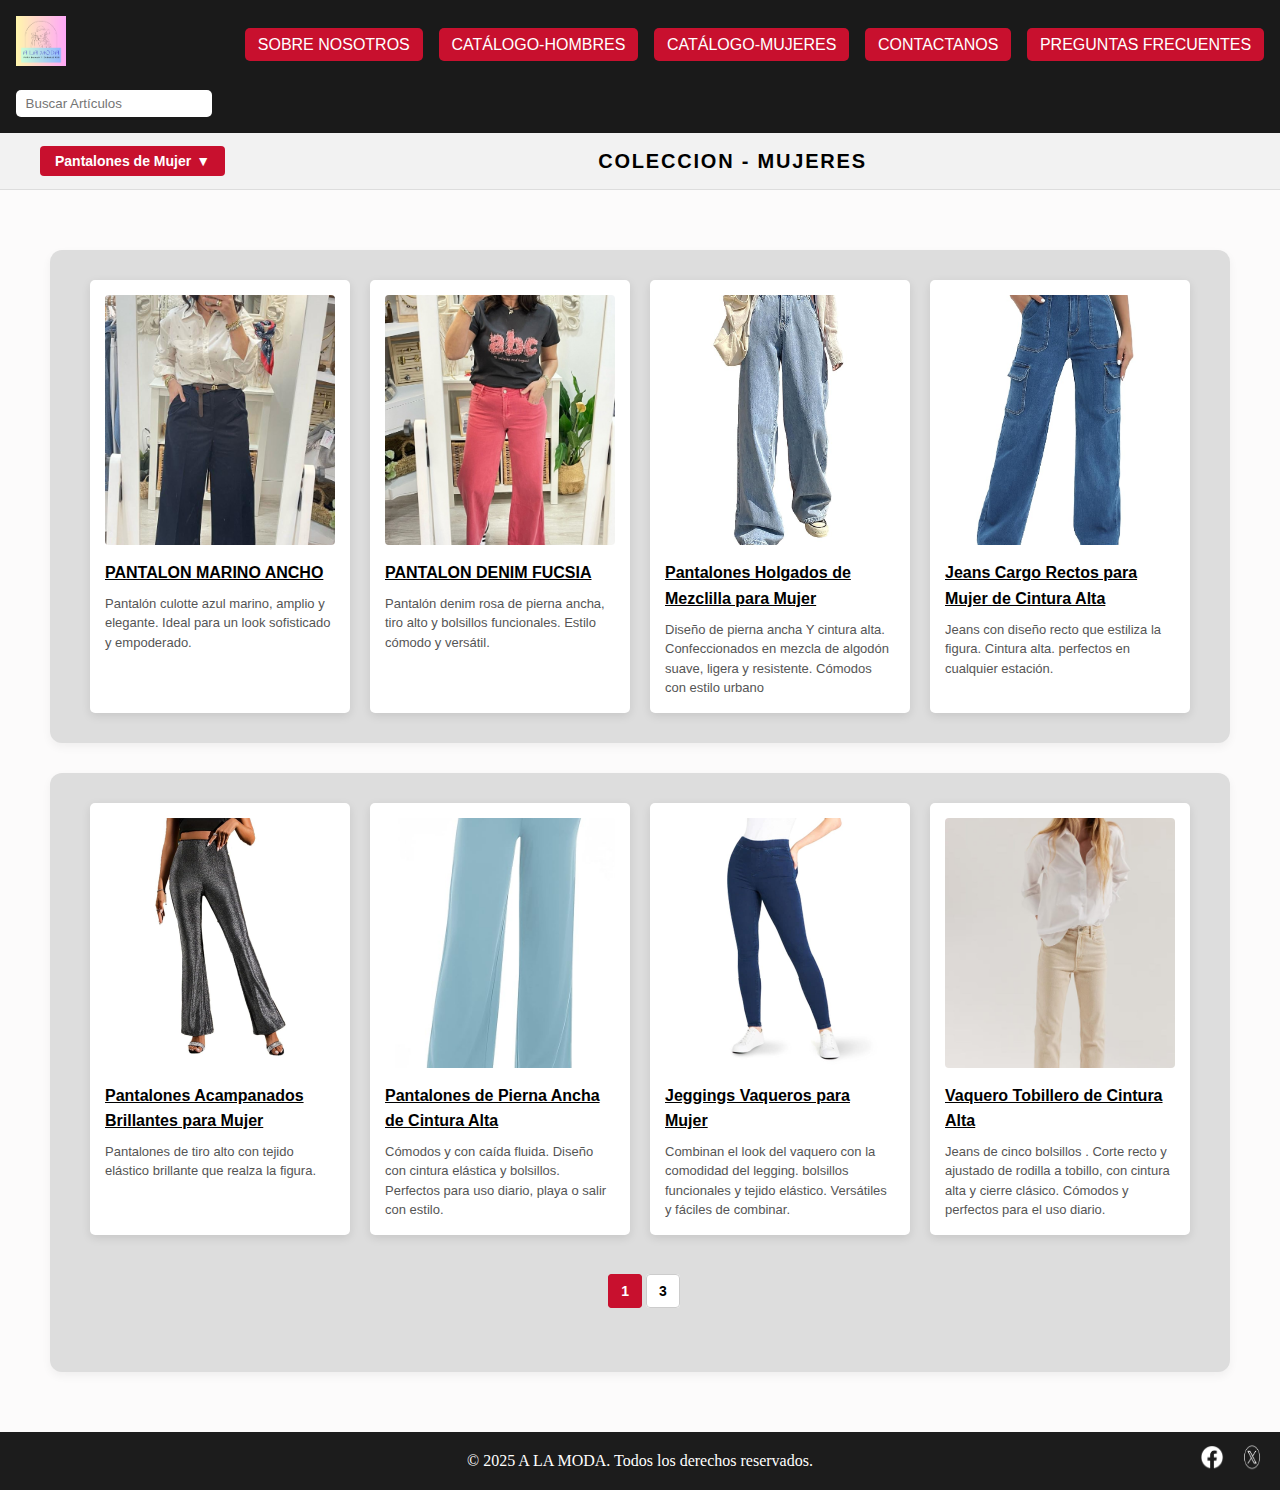
<file: pagina6.html>
<!DOCTYPE html>
<html lang="es">
<head>
    <meta charset="UTF-8">
    <meta name="viewport" content="width=device-width, initial-scale=1.0">
    <title>Colección - Mujeres</title>
    <link rel="stylesheet" href="StyleY/yessneri.css">
        <link rel="stylesheet" href="StyleD/index.css">
</head>
<body>
    <header>
        <nav class="navbar">
            <div class="logo"><a href="./index.html"><img src="RecursosD/Logotipo para Tienda de Ropa Elegante Blanco y Negro.png" alt="A LA MODA"></a></div>
            <ul class="nav-links">
                <li><a href="./sobreNosotros.html">SOBRE NOSOTROS</a></li>
                <li><a href="./pagina1.html">CATÁLOGO-HOMBRES</a></li>
                <li><a href="./pagina4.html">CATÁLOGO-MUJERES</a></li>
                <li><a href="Contacto.html">CONTACTANOS</a></li>
                <li><a href="./preguntasFrec.html">PREGUNTAS FRECUENTES</a></li>
            </ul>
            <button class="menu-toggle" aria-label="Abrir menú">☰</button>
            <div class="search-box">
                <input type="text" placeholder="Buscar Artículos">
            </div>
        </nav>
    </header>

    
       <div class="header">
    <div class="category-dropdown">
        <button class="dropdown-button" id="dropdownToggle"> Pantalones de Mujer<span>&#9660;</span></button>
        <div class="dropdown-content" id="dropdownMenu">
            <a href="pagina1.html">Camisas Mangas Largas</a>
            <a href="pagina2.html">Camisa Manga Corta</a>
            <a href="pagina3.html">Pantalones De Hombres</a>
            <a href="pagina4.html">Camisa Manga Larga</a>
            <a href="pagina5.html">Camisa Manga Corta</a>
        </div>
    </div>
    <div class="header-title-wrapper">
        <div class="title">COLECCION - MUJERES</div>
    </div>
</div>

    <div class="grey-section"></div>

    <div class="main-content-wrapper">
        <div class="container">

            <div class="cuadro">
                <div class="product-card blouse-vintage">
                    <div class="product-image">
                        <img src="recursos -Y/a9112aea880e6602670f58400704af4b69a87c67.jpg" alt="Blusa Vintage Estampada de Manga Abullonada">
                    </div>
                    <div class="product-info">
                        <u><div class="product-title">PANTALON MARINO ANCHO</div></u>
                        <div class="product-description">
                            Pantalón culotte azul marino, amplio y elegante. Ideal para un look sofisticado y empoderado.
                        </div>
                    </div>
                </div>

                <div class="product-card blouse-offshoulder">
                    <div class="product-image">
                        <img src="recursos -Y/ad12fc4d2ae3b0860400775f897d010083e5e4ac.jpg" alt="Blusa Café de Hombro Descubierto">
                    </div>
                    <div class="product-info">
                        <u><div class="product-title">PANTALON DENIM FUCSIA</div></u>
                        <div class="product-description">
                           Pantalón denim rosa de pierna ancha, tiro alto y bolsillos funcionales. Estilo cómodo y versátil.
                        </div>
                    </div>
                </div>

                <div class="product-card blouse-white-corset">
                    <div class="product-image">
                        <img src="recursos -Y/7de1fac9d97fb07b97eec8b72bbfff2ae817eb4f.jpg" alt="Blusa Blanca Tipo Corset">
                    </div>
                    <div class="product-info">
                        <u><div class="product-title">Pantalones Holgados de Mezclilla para Mujer</div></u>
                        <div class="product-description">
                           Diseño de pierna ancha Y   cintura alta. Confeccionados en mezcla de algodón suave, ligera y resistente. Cómodos con estilo urbano
                        </div>
                    </div>
                </div>

                <div class="product-card blouse-floral-bell">
                    <div class="product-image">
                        <img src="recursos -Y/43921f916b6f448091e6dc8ffae6fccbc0ce2322.jpg" alt="Blusa Floral de Manga Acampanada">
                    </div>
                    <div class="product-info">
                        <u><div class="product-title">Jeans Cargo Rectos para Mujer de Cintura Alta</div></u>
                        <div class="product-description">
                           Jeans con diseño recto que estiliza la figura. Cintura alta.  perfectos en cualquier estación.
                        </div>
                    </div>
                </div>
            </div>

            <div class="cuadro">
                <div class="product-card blouse-white-embroidered">
                    <div class="product-image">
                        <img src="recursos -Y/8e7fd612b5fd938bfdb3d5d4480c8972dd897022.jpg" alt="Blusa Blanca con estampado floral">
                    </div>
                    <div class="product-info">
                        <u><div class="product-title">Pantalones Acampanados Brillantes para Mujer</div></u>
                        <div class="product-description">
                            Pantalones de tiro alto con tejido elástico brillante que realza la figura. 
                        </div>
                    </div>
                </div>

                <div class="product-card blouse-lace-vneck">
                    <div class="product-image">
                        <img src="recursos -Y/8170da1e6a3dc57ac1cecb7a381163087e79522d.jpg" alt="Blusa de encaje sólido con escote en V y mangas largas">
                    </div>
                    <div class="product-info">
                        <u><div class="product-title">Pantalones de Pierna Ancha de Cintura Alta</div></u>
                        <div class="product-description">
                            Cómodos y con caída fluida. Diseño con cintura elástica y bolsillos. Perfectos para uso diario, playa o salir con estilo.
                        </div>
                    </div>
                </div>

                <div class="product-card blouse-black-embroidered">
                    <div class="product-image">
                        <img src="recursos -Y/15a7af177a452988f85726efa77c0f8b7e5178ea.jpg" alt="Blusa femenina con mangas abullonadas, cuello redondo y detalles en encaje">
                    </div>
                    <div class="product-info">
                        <u><div class="product-title">Jeggings Vaqueros para Mujer</div></u>
                        <div class="product-description">
                            Combinan el look del vaquero con la comodidad del legging.  bolsillos funcionales y tejido elástico. Versátiles y fáciles de combinar.
                        </div>
                    </div>
                </div>

                <div class="product-card blouse-blue-ruffle">
                    <div class="product-image">
                        <img src="recursos -Y/4ab3fcfaba676cdcc316980680e26fa92d2c4231.jpg" alt="Blusa azul con vuelos de 100% poliéster súper elástico">
                    </div>
                    <div class="product-info">
                        <u><div class="product-title">Vaquero Tobillero de Cintura Alta</div></u>
                        <div class="product-description">
                            Jeans de cinco bolsillos . Corte recto y ajustado de rodilla a tobillo, con cintura alta y cierre clásico. Cómodos y perfectos para el uso diario.
                        </div>
                    </div>
                </div>
         <footer class="footer-top">
        <div class="grey-section"></div>
        <div class="pagination">
        <span class="active">1</span>
        <span>3</span>
        </div>
    </footer>
            </div>
        </div>
    </div>

    <footer class="footer-bottom">
        <p>© 2025 A LA MODA. Todos los derechos reservados.</p>
        <div class="social-icons">
            <a href="#"><img src="recursos -Y/facebook.jpg" alt="Facebook" /></a>
            <a href="#"><img src="recursos -Y/twitter.jpg" alt="Twitter" /></a>
        </div>
    </footer>
    <script>    
    const toggleButton = document.querySelector(".menu-toggle");
    const navLinks = document.querySelector(".nav-links");

    toggleButton.addEventListener("click", () => {
        navLinks.classList.toggle("active");
    });

    // Cerrar menú al hacer clic en un enlace (en móviles)
    navLinks.querySelectorAll("a").forEach(link => {
        link.addEventListener("click", () => {
            navLinks.classList.remove("active");
        });
    });
</script>
</body>
</html>
</file>
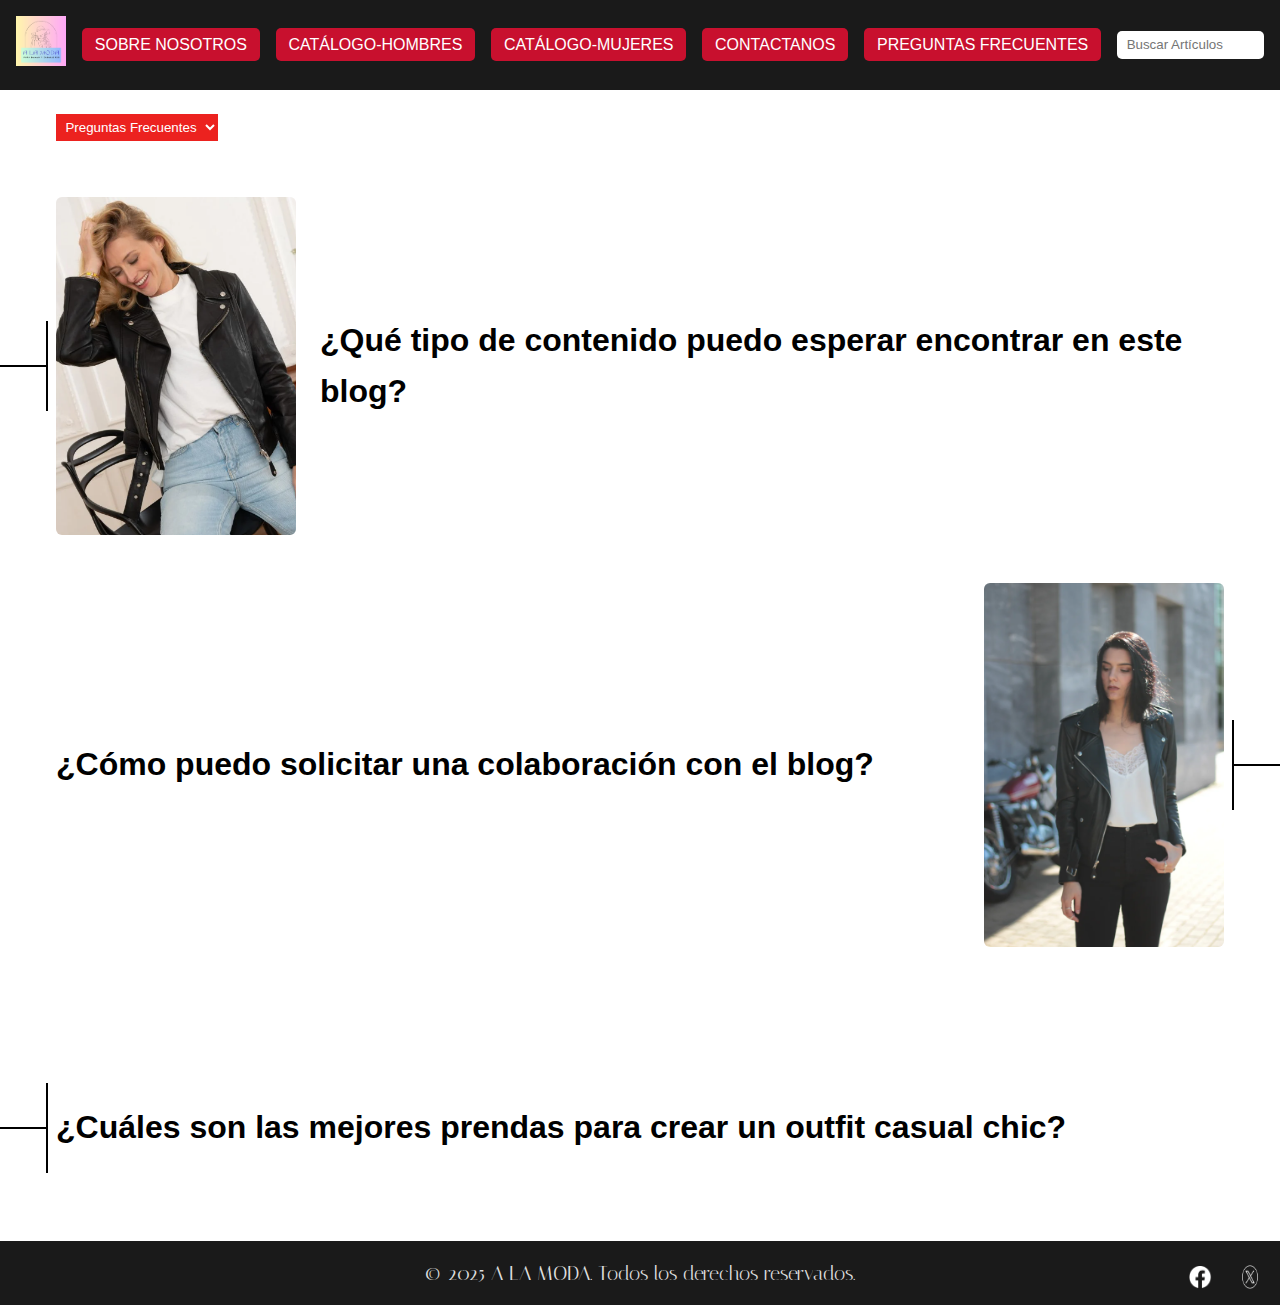
<file: preguntasFrec.html>
<!DOCTYPE html>
<html lang="es">
<head>
    <meta charset="UTF-8">
    <title>Sobre Nosotros - A LA MODA</title>
    <meta name="viewport" content="width=device-width, initial-scale=1.0">
    <link href="https://fonts.googleapis.com/css2?family=Italiana&display=swap" rel="stylesheet">
    <link rel="stylesheet" href="./css/style.css">
    <link rel="stylesheet" href="./css/index.css">
        <link rel="stylesheet" href="StyleD/index.css">
</head>
<body>
     <header>
                <nav class="navbar">
            <div class="logo"><a href="./index.html"><img src="RecursosD/Logotipo para Tienda de Ropa Elegante Blanco y Negro.png" alt="A LA MODA"></a></div>
            <ul class="nav-links">
                <li><a href="./sobreNosotros.html">SOBRE NOSOTROS</a></li>
                <li><a href="./pagina1.html">CATÁLOGO-HOMBRES</a></li>
                <li><a href="./pagina4.html">CATÁLOGO-MUJERES</a></li>
                <li><a href="Contacto.html">CONTACTANOS</a></li>
                <li><a href="./preguntasFrec.html">PREGUNTAS FRECUENTES</a></li>
            </ul>
            <button class="menu-toggle" aria-label="Abrir menú">☰</button>
            <div class="search-box">
                <input type="text" placeholder="Buscar Artículos">
            </div>
        </nav>
    </header>
    <main class="contenido">
        <div class="dropdown">
            <select id="pageSelect" name="pageSelect" onchange="location.href=this.value;">
                <option value="index.html">Inicio</a></option>
                <option value="sobreNosotros.html" >Sobre nosotros</a></option>
                <option value="Catalogo hombres">Catalogo hombres</option>
                <option value="Catalogo mujeres">Catalogo mujeres</option>
                <option value="Contactanos">Contactanos</option>
                <option value="Preguntas Frecuentes.html" selected>Preguntas Frecuentes</option>
            </select>
        </div> 
       
        <section class="faq">
  <!-- ITEM 1 -->
  <article class="faq-item">
    <img src="./assets-part1/a1.png"
         alt="Mujer posando con chaqueta de cuero">
    
    <details class="faq-box">
      <summary class="faq-question">
        ¿Qué tipo de contenido puedo esperar encontrar en este blog?
      </summary>
      <p class="faq-answer">
        Aquí descubrirás <strong>guías de estilo curadas</strong>, análisis
        de tendencias globales, trucos rápidos para combinar prendas,
        selecciones de looks según temporada y entrevistas con
        profesionales de la industria. El objetivo es que salgas
        siempre con inspiración lista para tu próximo outfit.
      </p>
    </details>
  </article>

  <!-- ITEM 2 -->
  <article class="faq-item">
    <img src="./assets-part1/a2.png"
         alt="Mujer con gafas de sol y chaqueta">
    
    <details class="faq-box">
      <summary class="faq-question">
        ¿Cómo puedo solicitar una colaboración con el blog?
      </summary>
      <p class="faq-answer">
        Escríbenos a <a href="mailto:colab@alamoda.com">colab@alamoda.com</a>
        con un <em>media kit</em> o descripción de tu marca,
        tus redes sociales y la idea de colaboración.
        Respondemos en ≤ 72 h con las opciones de
        <em>guest posts</em>, reseñas o campañas en redes.
      </p>
    </details>
  </article>
<br><br>
  <!-- ITEM 3 -->
  <article class="faq-item">
    <details class="faq-box">
      <summary class="faq-question">
        ¿Cuáles son las mejores prendas para crear un outfit casual chic?
      </summary>
      <p class="faq-answer">
        Empieza con <strong>jeans rectos de tono medio</strong>,
        una <strong>camiseta blanca premium</strong> y un
        <strong>blazer estructurado</strong>. Agrega tenis blancos
        limpios o loafers y remata con un accesorio protagonista
        (por ejemplo, un bolso de color vibrante).
        Resultado: cómodo, sofisticado y siempre vigente.
      </p>
    </details>
  </article>
</section>

    </main>

    <footer>
        <p>&copy; 2025 A LA MODA. Todos los derechos reservados.</p>
        <div class="redes">
            <a href="#"><img src="./assets-part1/facebook.jpg" alt="Facebook"></a>
            <a href="#"><img src="./assets-part1/twitter.jpg" alt="Twitter"></a>
        </div>
    </footer>

<script src="./js/paginaActual.js" ></script>
    <script>    
    const toggleButton = document.querySelector(".menu-toggle");
    const navLinks = document.querySelector(".nav-links");

    toggleButton.addEventListener("click", () => {
        navLinks.classList.toggle("active");
    });

    // Cerrar menú al hacer clic en un enlace (en móviles)
    navLinks.querySelectorAll("a").forEach(link => {
        link.addEventListener("click", () => {
            navLinks.classList.remove("active");
        });
    });
</script>
</body>
</html>
</file>
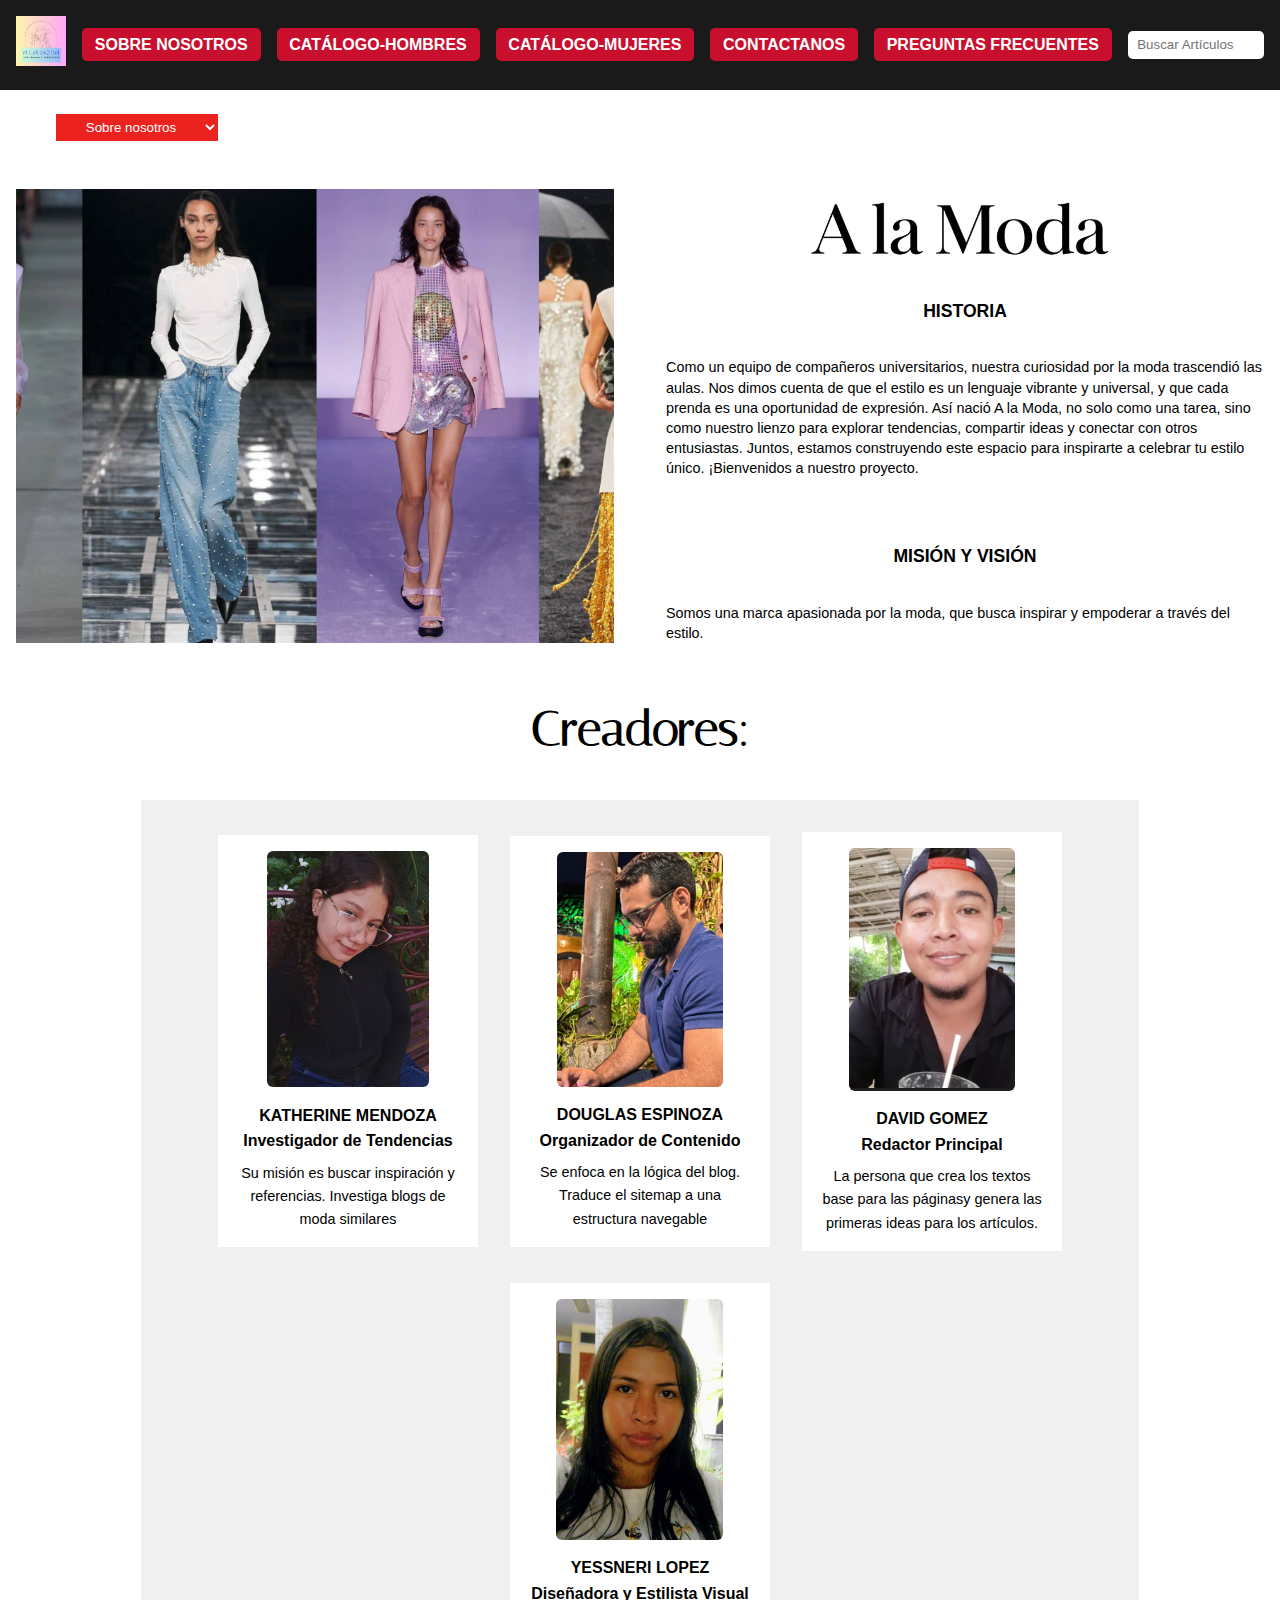
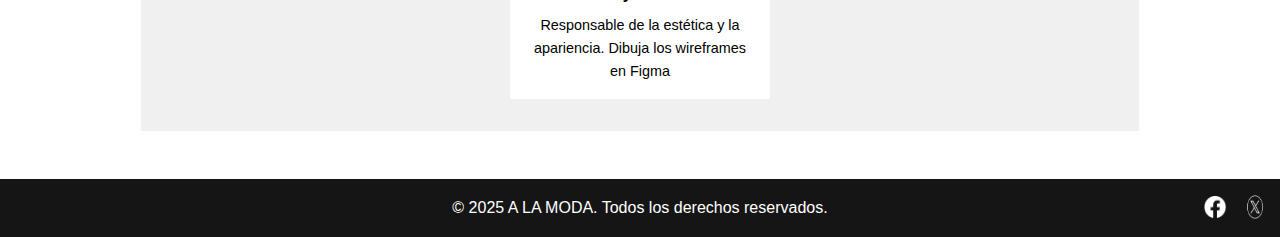
<file: sobreNosotros.html>
<!DOCTYPE html>
<html lang="es">
<head>
    <meta charset="UTF-8">
    <title>Sobre Nosotros - A LA MODA</title>
    <meta name="viewport" content="width=device-width, initial-scale=1.0">
    <link href="https://fonts.googleapis.com/css2?family=Italiana&display=swap" rel="stylesheet">
    <link rel="stylesheet" href="./StyleD/index.css">
    <link rel="stylesheet" href="./css/style.css">
</head>
<body>
     <header>
        <nav class="navbar">
            <div class="logo"><a href="./index.html"><img src="RecursosD/Logotipo para Tienda de Ropa Elegante Blanco y Negro.png" alt="A LA MODA"></a></div>
            <ul class="nav-links">
                <li><a href="./sobreNosotros.html">SOBRE NOSOTROS</a></li>
                <li><a href="/pagina1.html">CATÁLOGO-HOMBRES</a></li>
                <li><a href="./pagina4.html">CATÁLOGO-MUJERES</a></li>
                <li><a href="./Contacto.html">CONTACTANOS</a></li>
                <li><a href="./preguntasFrec.html">PREGUNTAS FRECUENTES</a></li>
            </ul>
             <button class="menu-toggle" aria-label="Abrir menú">&#9776;</button>
            <div class="search-box">
                <input type="text" placeholder="Buscar Artículos">
            </div>
        </nav>
    </header>
    <main class="contenido">
       <div class="dropdown">
            <select id="pageSelect" name="pageSelect" onchange="location.href=this.value;">
                <option value="index.html">Inicio</a></option>
                <option value="sobreNosotros.html" selected>Sobre nosotros</a></option>
                <option value="Catalogo hombres">Catalogo hombres</option>
                <option value="Catalogo mujeres">Catalogo mujeres</option>
                <option value="Contactanos">Contactanos</option>
                <option value="Preguntas Frecuentes">Preguntas Frecuentes</option>
            </select>
       </div> 
       <section class="hero">
        <div class="heroImg">
                <img src="./assets-part1/hero.png" alt="3 mujeres elegantes posando">
        </div>
        <div class="infoseccionSobreNos">
                <div class="titulo"><img src="./assets-part1/alamoda.png" alt=""></div>
           
                <div class="historia">
                    <h3>HISTORIA</h3><br>
                    <p>Como un equipo de compañeros universitarios, nuestra curiosidad por la moda trascendió las aulas. Nos dimos cuenta de que el estilo es un lenguaje vibrante y universal, y que cada prenda es una oportunidad de expresión. Así nació A la Moda, no solo como una tarea, sino como nuestro lienzo para explorar tendencias, compartir ideas y conectar con otros entusiastas. Juntos, estamos construyendo este espacio para inspirarte a celebrar tu estilo único. ¡Bienvenidos a nuestro proyecto.</p>
                </div> <br>

                <div class="MyV">
                    <h3>MISIÓN Y VISIÓN</h3>
                    <br>
                    <p>Somos una marca apasionada por la moda, que busca inspirar y empoderar a través del estilo.</p>
                </div>
            </div>
         </section>
        <section class="creadores">
            <div class="titulocreadores"><h2>Creadores:</h2></div>
            <div class="contenidoCreadores">
                <div class="cr">
                    <div class="imagenc"><img src="./assets-part1/Katy.png" alt=""></div>
                    <div class=" textCreadores">
                    <h3>KATHERINE MENDOZA <br>Investigador de Tendencias </h3>
                    <p>Su misión es buscar inspiración y referencias. Investiga blogs de moda similares</p>
                    </div>
                </div>
                <div class="cr">
                    <div class="imagenc"><img src="./assets-part1/douglas.png" alt=""></div>
                    <div class=" textCreadores">
                        <h3>DOUGLAS ESPINOZA <br>Organizador de Contenido </h3>
                        <p>Se enfoca en la lógica del blog. Traduce el sitemap a una estructura navegable</p>
                    </div>
                </div>
                <div class="cr">
                    <div class="imagenc"><img src="./assets-part1/david.png" alt=""></div>
                    <div class=" textCreadores">
                        <h3>DAVID GOMEZ <br>Redactor  Principal</h3>
                        <p>La persona que crea los textos base para las páginasy genera las primeras ideas para los artículos.</p>
                    </div>
                </div>
                <div class="cr">
                    <div class="imagenc"><img src="./assets-part1/Yessneri.png" alt=""></div>
                    <div class=" textCreadores">
                        <h3>YESSNERI LOPEZ <br>Diseñadora y Estilista Visual</h3>
                        <p>Responsable de la estética y la apariencia. Dibuja los wireframes en Figma</p>
                    </div>
                </div>

            </div>

        </section>
    </main>

    <footer>
        <p>&copy; 2025 A LA MODA. Todos los derechos reservados.</p>
        <div class="redes">
            <a href="#"><img src="./assets-part1/facebook.jpg" alt="Facebook"></a>
            <a href="#"><img src="./assets-part1/twitter.jpg" alt="Twitter"></a>
        </div>
    </footer>

<script src="./js/paginaActual.js" ></script>
    <script>    
    const toggleButton = document.querySelector(".menu-toggle");
    const navLinks = document.querySelector(".nav-links");

    toggleButton.addEventListener("click", () => {
        navLinks.classList.toggle("active");
    });

    // Cerrar menú al hacer clic en un enlace (en móviles)
    navLinks.querySelectorAll("a").forEach(link => {
        link.addEventListener("click", () => {
            navLinks.classList.remove("active");
        });
    });
</script>
</body>
</html>
</file>
<file: StyleY/yessneri.css>
body {
    font-family: Arial, sans-serif;
    margin: 0;
    background-color: #ffffff;
    line-height: 1.5;
    -webkit-font-smoothing: antialiased;
    -moz-osx-font-smoothing: grayscale;
    color: #000000;
}

/* ENCABEZADO SUPERIOR (TOP HEADER) */
.top-header {
    background-color: #1a1a1a;
    color: white;
    padding: 8px 20px;
    font-family: 'Georgia', serif;
}

.top-header-content {
    display: flex;
    align-items: center;
    justify-content: space-between;
    max-width: 1200px;
    margin: 0 auto;
    flex-wrap: wrap;
    gap: 10px;
}

.top-header .logo img {
    height: 45px;
    width: auto;
}

.search-bar {
    flex: 1;
    display: flex;
    justify-content: center;
    align-items: center;
}

.search-bar input {
    padding: 6px 10px;
    border: none;
    border-radius: 4px 0 0 4px;
    width: 100%;
    max-width: 220px;
    font-size: 14px;
}

.search-bar button {
    padding: 6px 10px;
    background-color: #c8102e;
    color: white;
    border: none;
    border-radius: 0 4px 4px 0;
    cursor: pointer;
    font-weight: bold;
    font-size: 14px;
}

.search-bar button:hover {
    background-color: #a50d23;
}

.extra-options {
    width: 60px;
    text-align: right;
}

/* HEADER PRINCIPAL */
.header {
    display: flex;
    justify-content: space-between;
    align-items: center;
    padding: 12px 40px;
    background-color: #f2f2f2;
    border-bottom: 1px solid #ddd;
    box-shadow: 0 1px 3px rgba(0,0,0,0.05);
    z-index: 10;
}

.category-dropdown button {
    background-color: #c8102e;
    color: white;
    padding: 7px 15px;
    border: none;
    cursor: pointer;
    font-size: 14px;
    border-radius: 4px;
    display: flex;
    align-items: center;
    gap: 5px;
    font-weight: bold;
}

.category-dropdown button:hover {
    background-color: #a50d23;
}

.header-title-wrapper {
    flex: 1;
    display: flex;
    justify-content: center;
}

.header .title {
    font-size: 20px;
    font-weight: bold;
    color: #000000;
    text-transform: uppercase;
    letter-spacing: 1.8px;
    white-space: nowrap;
}

/* PRODUCTOS */
.container {
    background-color: #fcfbfb;
    padding: 30px 50px;
    display: block; 
}

.cuadro {
    background-color: #ddd;
    padding: 30px;
    margin: 30px auto;
    border-radius: 12px;
    display: flex;
    flex-wrap: wrap;
    justify-content: center;
    gap: 20px;
    box-shadow: 0 4px 10px rgba(0, 0, 0, 0.05);
    max-width: 1200px;
}

.product-card {
    background-color: #ffffff;
    border-radius: 5px;
    box-shadow: 0 3px 10px rgba(0,0,0,0.1);
    overflow: hidden;
    text-align: left;
    padding: 15px;
    box-sizing: border-box;
    display: flex;
    flex-direction: column;
    min-height: 420px;
    transition: all 0.2s ease-in-out;
    width: 260px;
}

.product-card:hover {
    box-shadow: 0 6px 15px rgba(0,0,0,0.15);
    transform: translateY(-3px);
}

.product-card .product-image {
    width: 100%;
    height: 250px;
    background-color: #f0f0f0;
    display: flex;
    justify-content: center;
    align-items: center;
    margin-bottom: 15px;
    overflow: hidden;
    border-radius: 4px;
}

.product-card .product-image img {
    width: 100%;
    height: 100%;
    object-fit: cover;
    display: block;
}

.product-card .product-title {
    font-weight: bold;
    font-size: 16px;
    margin-bottom: 8px;
    color: #000000;
}

.product-card .product-description {
    font-size: 13px;
    color: #555;
    line-height: 1.5;
    flex-grow: 1;
}

/* PIE DE PÁGINA */
.footer-top {
    text-align: center;
    padding: 25px 0 40px 0;
    color: #000;
    font-size: 14px;
    display: flex;
    justify-content: center;
    gap: 8px;
    background-color: #ddd;
}

.footer-top span {
    font-weight: bold;
    padding: 8px 12px;
    border: 1px solid #cccccc;
    border-radius: 4px;
    background-color: #ffffff;
    cursor: pointer;
    transition: background-color 0.2s, color 0.2s, border-color 0.2s;
    color: #000000;
}

.footer-top span:hover:not(.active) {
    background-color: #f0f0f0;
}

.footer-top span.active {
    background-color: #c8102e;
    color: white;
    border-color: #c8102e;
}

/*PIE DE PÁGINA INFERIOR*/
.footer-bottom {
    background-color: #1c1c1c;
    color: white;
    padding: 1rem;
    position: relative;
    text-align: center;
    font-family: 'Georgia', serif;
}

.footer-bottom p {
    margin: 0;
}

.footer-bottom .social-icons {
    position: absolute;
    right: 1rem;
    top: 50%;
    transform: translateY(-50%);
    display: flex;
    gap: 1rem;
}

.footer-bottom .social-icons img {
    width: 24px;
    height: 24px;
    filter: brightness(0) invert(1);
}

/*RESPONSIVE DESIGN*/
@media (max-width: 992px) {
    .container {
        padding: 25px 30px;
    }

    .cuadro {
        flex-direction: row;
        justify-content: center;
    }

    .product-card {
        width: 45%;
        min-height: auto;
    }
}

@media (max-width: 600px) {
    .top-header-content {
        flex-direction: column;
        align-items: flex-start;
    }

    .search-bar {
        width: 100%;
        justify-content: flex-start;
    }

    .container {
        padding: 20px 20px;
    }

    .cuadro {
        flex-direction: column;
        padding: 20px;
    }

    .product-card {
        width: 100%;
        padding: 12px;
    }

    .product-card .product-image {
        height: 200px;
    }

    .product-card .product-title {
        font-size: 15px;
    }

    .product-card .product-description {
        font-size:12px;
}
}

/* MENÚ DESPLEGABLE PERSONALIZADO */
.category-dropdown {
    position: relative;
    display: inline-block;
}

.dropdown-button {
    background-color: #c8102e;
    color: white;
    padding: 7px 15px;
    border: none;
    cursor: pointer;
    font-size: 14px;
    border-radius: 4px;
    display: flex;
    align-items: center;
    gap: 5px;
    font-weight: bold;
}

.dropdown-button:hover {
    background-color: #a50d23;
}

.dropdown-content {
    display: none;
    position: absolute;
    background-color: white;
    min-width: 200px;
    border: 1px solid #ddd;
    box-shadow: 0 4px 8px rgba(0,0,0,0.1);
    z-index: 20;
    top: 110%; /* debajo del botón */
    left: 0;
    border-radius: 4px;
    overflow: hidden;
}

.dropdown-content a {
    padding: 12px 16px;
    display: block;
    text-decoration: none;
    color: #000;
    font-size: 14px;
    font-weight: normal;
    transition: background-color 0.2s;
}

.dropdown-content a:hover {
    background-color: #f5f5f5;
}

.category-dropdown:hover .dropdown-content {
    display: block;
}
</file>
<file: StyleD/index.css>
/* Reset básico */
* {
    margin: 0;
    padding: 0;
    box-sizing: border-box;
}

body {
    font-family: 'Montserrat', sans-serif;
    background-color: white;
    color: #000;
    font-size: 16px;
    line-height: 1.6;
}

/* ENCABEZADO */
header .top-header {
    background-color: #f2f2f2;
    text-align: center;
    padding: 1.5rem;
}

header .top-header h1 {
    font-family: 'Playfair Display', serif;
    font-size: 3rem;
    font-weight: 700;
    text-transform: uppercase;
    letter-spacing: 2px;
}

/* NAVBAR */
.navbar {
    background-color: #1a1a1a;
    padding: 1rem;
    display: flex;
    flex-wrap: wrap;
    align-items: center;
    justify-content: space-between;
    gap: 1rem;
}

.logo img {
    width: 50px;
    height: auto;
}

.nav-links {
    list-style: none;
    display: flex;
    flex-wrap: wrap;
    gap: 1rem;
}

.nav-links li a {
    color: white;
    padding: 0.5rem 0.8rem;
    background-color: #c8102e;
    border-radius: 5px;
    text-decoration: none;
    font-size: 1rem;
    font-weight: 400;
    font-family: 'Montserrat', sans-serif;
    transition: background-color 0.3s;
}

.nav-links li a:hover {
    background-color: #a50d23;
}

.search-box input {
    padding: 0.4rem 0.6rem;
    border-radius: 5px;
    border: none;
}

/* SECCIÓN BLOG */

/* Video grande (izquierda) */
.columna-izquierda video {
  width: 100%;
  max-height: 500px;
  border-radius: 15px;
  object-fit: cover;
}

/* Videos pequeños (derecha) */
.columna-derecha .bloque video {
  width: 100%;
  max-height: 220px;
  border-radius: 15px;
  object-fit: cover;
}

.blog-section {
    display: flex;
    flex-wrap: wrap;
    gap: 2rem;
    align-items: flex-start;
    margin-top: 3rem;
}

.columna-izquierda {
    flex: 1 1 40%;
}

.columna-derecha {
    flex: 1 1 40%;
    display: flex;
    flex-direction: column;
    gap: 1.5rem;
}

.img-principal {
    width: 60%;
    height: auto;
    border-radius: 6px;
}

.texto-blog {
    font-family: 'Italiana', sans-serif;
    font-size: 40px;
    font-weight: 400;
    line-height: 100%;
    letter-spacing: 0;
    color: #000000;
    text-align: left;
}

/* Bloques con imagen + texto al lado */
.bloque {
    background-color: white;
    border: none;
    border-radius: 8px;
    padding: 1rem;
    display: flex;
    align-items: center;
    gap: 1rem;
}

.bloque img {
    width: 200px;
    height: auto;
    border-radius: 6px;
    flex-shrink: 0;
}

.bloque p {
    font-family: 'Italiana', sans-serif;
    font-size: 40px;
    font-weight: 400;
    line-height: 100%;
    letter-spacing: 0;
    color: #000000;
    text-align: left;
}

/* TÍTULOS de secciones  */
.section-title {
    font-family: 'Italiana', serif;
    font-size: 40px;
    text-align: center;
    margin-bottom: 2rem;
    text-transform: uppercase;
    font-weight: 400;
}

/* Bloque centrado solo con imagen (ej: logo) */
.bloque.centro {
    justify-content: center;
    flex-direction: column;
    text-align: center;
}

.bloque.centro img {
    width: 180px;
    max-width: 100%;
}

/* FOOTER */
.footer {
  background-color: #1c1c1c;
  color: white;
  padding: 1rem;
  position: relative;
  text-align: center;
}

.footer-content {
  text-align: center;
}

.footer-content p {
  margin: 0;
  font-family: 'YourFontName', serif; /* Cambia según la tipografía que uses */
}

/* Iconos sociales posicionados a la derecha */
.footer .social-icons {
  position: absolute;
  right: 1rem;
  top: 50%;
  transform: translateY(-50%);
  display: flex;
  gap: 1rem;
}

.footer .social-icons img {
  width: 24px;
  height: 24px;
  filter: brightness(0) invert(1); /* Iconos blancos si son oscuros */
}


/* RESPONSIVE */
/* Botón menú hamburguesa - oculto en desktop */
.menu-toggle {
  display: none;
  font-size: 30px;
  color: white;
  background: none;
  border: none;
  cursor: pointer;
}

/* Estilos para menú desplegable en móvil */
@media screen and (max-width: 700px) {

  /* Ocultar menú y mostrar hamburguesa */
  .nav-links {
    position: fixed;
    top: 60px; /* altura navbar, ajustar si cambias padding */
    right: -200px; /* oculto fuera de pantalla */
    background-color: #1a1a1a;
    width: 200px;
    height: 90vh;
    flex-direction: column;
    gap: 1.5rem;
    padding: 2rem 1rem;
    transition: right 0.3s ease;
    z-index: 1000;
    border-radius: 0 0 0 10px;
  }

  /* Cuando está activo */
  .nav-links.active {
    right: 0;
  }

  .nav-links li {
    text-align: right;
  }

  .nav-links li a {
    font-size: 1.2rem;
    padding: 0.5rem 1rem;
    display: block;
  }

  /* Mostrar botón hamburguesa */
  .menu-toggle {
    display: block;
  }

  /* Centrar barra de búsqueda */
  .search-box {
    order: 3; /* que quede abajo del logo y hamburguesa */
    width: 100%;
    padding: 0 1rem;
    text-align: center;
    margin-top: 0.5rem;
  }

  .search-box input {
    width: 80%;
    max-width: 300px;
  }

  /* Logo al inicio */
  .logo {
    order: 1;
  }

  /* Botón hamburguesa al final */
  .menu-toggle {
    order: 2;
  }

  .navbar {
    justify-content: flex-start;
    padding: 1rem;
  }
}
</file>
<file: StyleD/contacto.css>
/* Reset */
* {
    box-sizing: border-box;
    margin: 0;
    padding: 0;
}

body {
    font-family: 'Segoe UI', sans-serif;
    background-color: #fff;
    color: #000;
    padding: 2rem;

}


.titulo {
    text-align: center;
    font-size: 2rem;
    margin-bottom: 2rem;
}

.contenedor-contacto {
  position: relative;
  width: 100vw; /* Ocupa todo el ancho de la ventana */
  margin-left: calc(-50vw + 50%); /* Alineación si el contenido está centrado en el layout */
  background-color: #000; /* Fondo negro */
  padding: 3rem 2rem 4rem 2rem;
  display: flex;
  flex-wrap: wrap;
  justify-content: center;
  box-sizing: border-box;
  min-height: 300px;
  color: #eee; /* Para que el texto se vea bien sobre fondo negro */
}


/* Columna izquierda */
.info {
    color: #fff;
    flex: 1;
    min-width: 250px;
    margin-right: 2rem;
    display: flex;
    flex-direction: column;
}

.info h3 {
    margin-top: 1rem;
    font-size: 1rem;
    text-transform: uppercase;
}

.info p {
    margin-top: 0.5rem;
    line-height: 1.5;
}

/* Formulario flotante */
.formulario {
  position: absolute;
  top: 50%; /* Centrado vertical */
  right: 2rem; /* Margen desde el borde derecho */
  transform: translateY(-50%); /* Centrado exacto */
  background-color: #f2e9ec;
  border-radius: 5px;
  padding: 2rem;
  min-width: 460px;
  box-shadow: 0 12px 24px rgba(0, 0, 0, 0.25);
  color: #000;
  display: flex;
  flex-direction: column;
  gap: 1rem;
  z-index: 10;
}


/* Título del formulario */
.formulario h3 {
    font-size: 1.3rem;
    font-weight: bold;
    margin-bottom: 1rem;
}

/* Contenedor del formulario */
.formulario form {
    display: flex;
    flex-direction: column;
    gap: 1rem;
}

/* Inputs y textarea personalizados */
.formulario input,
.formulario textarea {
    border: none;
    border-bottom: 2px solid #000;
    padding: 0.6rem;
    background-color: transparent;
    outline: none;
    font-size: 1rem;
}

/* Botón del formulario */
.formulario button {
    padding: 0.3rem;
    width: 20%;
    background-color: transparent;
    border: 2px solid #000;
    font-weight: bold;
    cursor: pointer;
    transition: all 0.3s ease;
}

.formulario button:hover {
    background-color: #c59d5f;
    color: #fff;
    border: none;
}

/* Mensaje de respuesta */
#respuesta {
    margin-top: 1rem;
    font-size: 0.9rem;
    color: green;
    font-weight: bold;
    text-align: center;
}
html, body {
  height: 100%;
  margin: 0;
  display: flex;
  flex-direction: column;
}

main {
  flex: 1; /* Esto empuja el footer hacia abajo */
}

/* Footer fijo al final */
.footer {
  background-color: #1c1c1c;
  color: white;
  padding: 1.5rem 2rem;
  width: 100vw;              /* Ancho completo de la ventana */
  margin-left: calc(-50vw + 50%); /* Corregir si está dentro de un contenedor centrado */
  display: flex;
  justify-content: center;
  align-items: center;
  position: relative;
  box-sizing: border-box;
}

.footer p {
  margin: 0 auto;
  font-size: 0.9rem;
  text-align: center;
  width: 100%;
}

.footer .social-icons {
  position: absolute;
  right: 2rem;
  top: 50%;
  transform: translateY(-50%);
  display: flex;
  gap: 1rem;
}

.footer .social-icons img {
  width: 24px;
  height: 24px;
  filter: brightness(0) invert(1);
}


/* Responsive */
@media (max-width: 700px) {
    .contenedor-contacto {
    height: 70vh;
    flex-direction: column;
    gap: 2rem;
    padding: 2rem 1rem 0rem;
  

    }

    .info, .formulario {
        margin-right: -1.2rem;
        width: 90px;
        height: auto;
    }
}


.navbar {
    background-color: #1a1a1a;
    padding: 1rem;
    display: flex;
    flex-wrap: wrap;
    align-items: center;
    justify-content: space-between;
    gap: 1rem;
}

.logo img {
    width: 50px;
    height: auto;
}

.nav-links {
    list-style: none;
    display: flex;
    flex-wrap: wrap;
    gap: 1rem;
}

.nav-links li a {
    color: white;
    padding: 0.5rem 0.8rem;
    background-color: #c8102e;
    border-radius: 5px;
    text-decoration: none;
    font-size: 1rem;
    font-weight: 600;
    font-family: 'Montserrat', sans-serif;
    transition: background-color 0.3s;
}

.nav-links li a:hover {
    background-color: #a50d23;
}

.search-box input {
    padding: 0.4rem 0.6rem;
    border-radius: 5px;
    border: none;
}
</file>
<file: css/style.css>
/* ---------- RESET BÁSICO ---------- */
*{box-sizing:border-box;margin:0;padding:0;font-family:inherit}

/* ----------  ENCABEZADO  ---------- */
.navbar{
    display:flex;
    align-items:center;
    justify-content:space-between;
    gap:1rem;
    background:#151515;
    padding:0.5rem 1rem;
}
.logo img{height:55px;width:auto}
.search-box{flex:1;display:flex;justify-content:center}
.search-box input{
    width:100%;max-width:200px;
    padding:0.5rem 1rem;border-radius:30px;border:1px solid #ccc;
}

/* ----------  DROPDOWN  ---------- */
.dropdown{display:flex;padding:1rem 3rem;margin:0.5rem}

/* ----------  HERO  ---------- */
.hero{
    display:flex;flex-wrap:wrap;gap:2rem;
    margin:2rem 1rem;
}
.heroImg{
  flex:0 0 70%;   /*  grow 0  shrink 0  basis 65 %  → NO se encoge */
  min-height:420px;

}
.heroImg img{width:100%; height:100%;
  object-fit:cover;}
.infoseccionSobreNos{
    flex:1 1 30%;display:flex;flex-direction:column;gap:1.2rem; margin-left: 20px; align-items: center;
}

.titulo{display:flex;justify-content:center; max-width: 400px;}
.titulo img{max-width:100%;height:auto}

/* ----------  TEXTO HERO  ---------- */
.historia h3,
.MyV h3{font-size:1.1rem;margin-bottom:0.4rem; text-align: center;}
.historia p,
.MyV p{font-size:0.9rem;line-height:1.4}

/* ----------  CREADORES  ---------- */
.creadores{margin:3rem 1rem;display:flex;flex-direction:column;gap:2rem; justify-content: center; align-items: center;}
.titulocreadores{font-family:'Italiana',serif;font-size:2rem;}
.contenidoCreadores{
    display:flex;flex-wrap:wrap;justify-content:center;gap:2rem;
    width:80%;background:#f0f0f0;padding:2rem; align-items: center;
}
.cr{
    flex:1 1 220px;max-width:260px;
    background:#fff;padding:1rem;
    display:flex;flex-direction:column;align-items:center;text-align:center
}
.imagenc img{width:100%;height:auto;border-radius:6px}
.textCreadores h3{font-size:1rem;margin:0.5rem 0}
.textCreadores p{font-size:0.9rem}

/* ----------  PIE DE PÁGINA  ---------- */
footer{
    background:#151515;color:#fff;text-align:center;
    padding:1rem;display:flex;flex-wrap:wrap;gap:0.5rem; justify-content: center;
}
footer .redes{
    display:flex;gap:1rem;position: absolute; right: 1%;
}
footer .redes a img{width:24px;height:24px}

.heroImg,
.infoseccionSobreNos{
  flex:1 1 500px;   /* 1 1 480px  = grow | shrink | basis */
}

#pageSelect {
    padding: 5px;
    background-color: #EC221F;
    color: white;
    border: none;
    text-align: center;
}

/* ---------- ITEM con líneas ---------- */
.faq-item{
  position:relative;            /* ancla para los pseudoelementos   */
  display:flex;
  flex-direction:row;
  flex-wrap:wrap;
  align-items:center;
  gap:1.5rem;
}

/*  Línea base (horizontal)  */
.faq-item::before{
  content:"";
  position:absolute;
  top:50%;
  width:120px;
  height:2px;
  background:#000;
  transform:translateY(-50%);
  transition:transform .4s ease;      /* animación opcional */
}

/*  Línea lateral (vertical)  */
.faq-item::after{
  content:"";
  position:absolute;
  top:50%;
  width:2px;
  height:90px;
  background:#000;
  transform:translateY(-50%);
  transition:transform .4s ease;      /* animación opcional */
}

/* ---------- Posicionamiento por paridad ---------- */
.faq-item:nth-child(odd)::before{   left:-130px; }  /* imagen a la izq. */
.faq-item:nth-child(odd)::after {  left:-10px;   }

.faq-item:nth-child(even){
  flex-direction:row-reverse;       /* texto-imagen */
}
.faq-item:nth-child(even)::before{  right:-130px; }
.faq-item:nth-child(even)::after {  right:-10px; }

/* ---------- Ajusta tamaño/espacio sin breakpoints ---------- */
.faq-item img{ flex:0 0 240px; width:100%; max-width:240px; height:auto; }
.faq-box     { flex:1 1 300px; }

/* ---------- Animación al abrir ---------- */
details:not([open]) +                    /* línea retraída cuando está cerrado */
.faq-item::before,
details:not([open]) + 
.faq-item::after{
  transform:translateY(-50%) scaleX(0);
  transform-origin:center;
}

details[open] +                          /* se “dibujan” al abrir */
.faq-item::before,
details[open] + 
.faq-item::after{
  transform:translateY(-50%) scaleX(1);
}


.navbar {
    background-color: #1a1a1a;
    padding: 1rem;
    display: flex;
    flex-wrap: wrap;
    align-items: center;
    justify-content: space-between;
    gap: 1rem;
}

.logo img {
    width: 50px;
    height: auto;
}

.nav-links {
    list-style: none;
    display: flex;
    flex-wrap: wrap;
    gap: 1rem;
}

.nav-links li a {
    color: white;
    padding: 0.5rem 0.8rem;
    background-color: #c8102e;
    border-radius: 5px;
    text-decoration: none;
    font-size: 1rem;
    font-weight: 600;
    font-family: 'Montserrat', sans-serif;
    transition: background-color 0.3s;
}

.nav-links li a:hover {
    background-color: #a50d23;
}

.search-box input {
    padding: 0.4rem 0.6rem;
    border-radius: 5px;
    border: none;
}
</file>
<file: css/index.css>
/* Reset básico */
* {
    margin: 0;
    padding: 0;
    box-sizing: border-box;
}

body {
    font-family: 'Montserrat', sans-serif;
    background-color: white;
    color: #000;
    font-size: 16px;
    line-height: 1.6;
}

/* ENCABEZADO */
header .top-header {
    background-color: #f2f2f2;
    text-align: center;
    padding: 1.5rem;
}

header .top-header h1 {
    font-family: 'Playfair Display', serif;
    font-size: 3rem;
    font-weight: 700;
    text-transform: uppercase;
    letter-spacing: 2px;
}

/* NAVBAR */
.navbar {
    background-color: #1a1a1a;
    padding: 1rem;
    display: flex;
    flex-wrap: wrap;
    align-items: center;
    justify-content: space-between;
    gap: 1rem;
}

.logo img {
    width: 50px;
    height: auto;
}

.nav-links {
    list-style: none;
    display: flex;
    flex-wrap: wrap;
    gap: 1rem;
}

.nav-links li a {
    color: white;
    padding: 0.5rem 0.8rem;
    background-color: #c8102e;
    border-radius: 5px;
    text-decoration: none;
    font-size: 1rem;
    font-weight: 600;
    font-family: 'Montserrat', sans-serif;
    transition: background-color 0.3s;
}

.nav-links li a:hover {
    background-color: #a50d23;
}

.search-box input {
    padding: 0.4rem 0.6rem;
    border-radius: 5px;
    border: none;
}

/* SECCIÓN BLOG */
.blog-section {
    display: flex;
    flex-wrap: wrap;
    gap: 2rem;
    align-items: flex-start;
    margin-top: 3rem;
}

.columna-izquierda {
    flex: 1 1 55%;
}

.columna-derecha {
    flex: 1 1 40%;
    display: flex;
    flex-direction: column;
    gap: 1.5rem;
}

.img-principal {
    width: 100%;
    height: auto;
    border-radius: 6px;
}

.texto-blog {
    font-family: 'Italiana', sans-serif;
    font-size: 40px;
    font-weight: 400;
    line-height: 100%;
    letter-spacing: 0;
    color: #000000;
    align-items: center;
    
}

/* Bloques con imagen + texto al lado */
.bloque {
    background-color: white;
    border: none;
    border-radius: 8px;
    padding: 1rem;
    display: flex;
    align-items: center;
    gap: 1rem;
}

.bloque img {
    width: 200px;
    height: auto;
    border-radius: 6px;
    flex-shrink: 0;
}

.bloque p {
    font-family: 'Italiana', sans-serif;
    font-size: 40px;
    font-weight: 400;
    line-height: 100%;
    letter-spacing: 0;
    color: #000000;
    text-align: lefcenter;
}

/* TÍTULOS de secciones  */
.section-title {
    font-family: 'Italiana', serif;
    font-size: 40px;
    text-align: center;
    margin-bottom: 2rem;
    text-transform: uppercase;
    font-weight: 400;
}

/* Bloque centrado solo con imagen (ej: logo) */
.bloque.centro {
    justify-content: center;
    flex-direction: column;
    text-align: center;
}

.bloque.centro img {
    width: 180px;
    max-width: 100%;
}

/* FOOTER */
footer {
    background-color: #1a1a1a;
    color: #ddd;
    font-size: 20px;
    text-align: center;
    padding: 1rem;
    margin-top: 3rem;
    position: relative;
    font-family: 'Italiana', serif;
}

footer .redes {
    margin-top: 0.5rem;
}

footer .redes img {
    width: 25px;
    height: auto;
    margin: 0 5px;
}

/* RESPONSIVE */
@media screen and (max-width: 768px) {
    .blog-section {
        flex-direction: column;
    }

    .bloque {
        flex-direction: column;
        text-align: center;
    }

    .bloque img {
        width: 100%;
        max-width: 100%;
    }

    .bloque.centro {
        align-items: center;
    }

    .columna-izquierda,
    .columna-derecha {
        flex: 1 1 100%;
    }

    header .top-header h1 {
        font-size: 2.2rem;
    }

    .section-title {
        font-size: 2rem;
    }
}


/* ---------- BLOQUE FAQ ---------- */
.faq{
  display:flex;
  flex-direction:column;   /* apilado de los <article> */
  gap:3rem;
  padding:2rem 1rem;
  max-width:1200px;
  margin-inline:auto;
}

/* ---------- ITEM ---------- */
.faq-item{
  display:flex;
  flex-direction:row;      /* imagen y texto en la misma fila */
  flex-wrap:wrap;          /* …pero se rompen a la siguiente línea si no cabe */
  align-items:center;
  gap:1.5rem;
}

/* alterna imagen-texto / texto-imagen */
.faq-item:nth-child(even){
  flex-direction:row-reverse;
}

/* ---------- IMAGEN ---------- */
.faq-item img{
  flex:0 0 240px;          /* ancho “preferido” pero deja encoger */
  width:100%;
  max-width:240px;         /* nunca crece más de esto */
  height:auto;
  border-radius:6px;
}

/* ---------- DETAILS ---------- */
.faq-box{
  flex:1 1 300px;          /* ocupa el resto, mínimo 300 px antes de saltar */
}
.faq-question{
  cursor:pointer;
  list-style:none;
  font-size:clamp(1.25rem,1rem + 2vw,2rem);
  font-weight:700;
  padding:0.5rem 0;
}
.faq-answer{
  margin-top:0.8rem;
  font-size:1rem;
  line-height:1.5;
}
</file>
